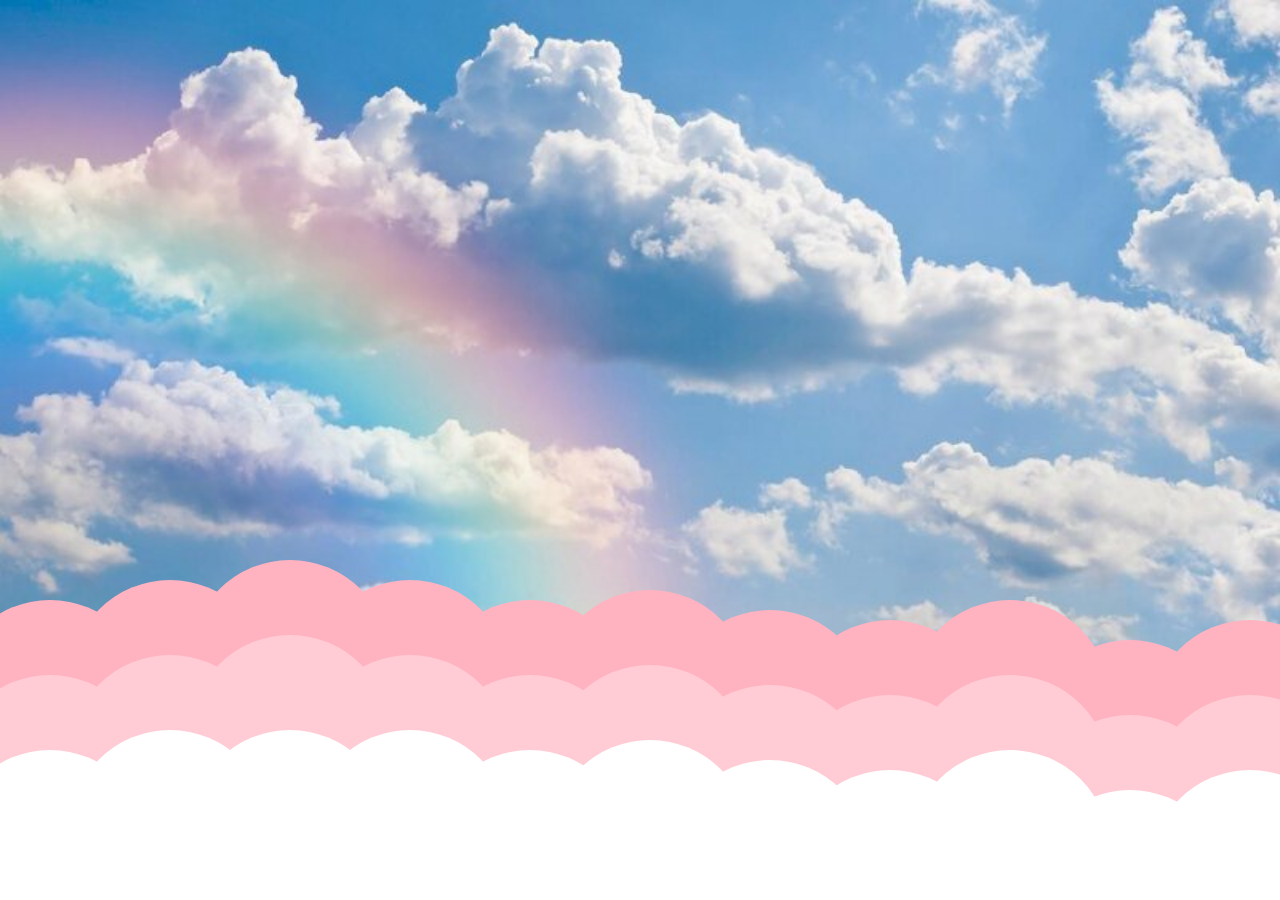
<file: index.html>
<!DOCTYPE html>
<html lang="en">

<head>
    <meta charset="UTF-8">
    <meta name="viewport" content="width=device-width, initial-scale=1.0">
    <!-- LINK TOOL -->
    <link rel="stylesheet" href="./main.css">
    <link rel="stylesheet" href="./assets/themify-icons/themify-icons.css">
    <link rel="shortcut icon" type="image/png" href="./img/unicorn.png">
    <!-- GOOGLE fONTS -->
    <link rel="preconnect" href="https://fonts.googleapis.com">
    <link rel="preconnect" href="https://fonts.gstatic.com" crossorigin>
    <link href="https://fonts.googleapis.com/css2?family=Protest+Riot&family=Rubik+Glitch+Pop&display=swap"
        rel="stylesheet">
    <link href="https://fonts.googleapis.com/css2?family=Protest+Revolution&display=swap" rel="stylesheet">
    <link href="https://fonts.googleapis.com/css2?family=Dancing+Script:wght@400..700&family=Pacifico&family=Protest+Revolution&display=swap" rel="stylesheet">
    <!--                        -->
    <title>Happy Birthday</title>
</head>

<body>
    <div class="container">
        <!-- BẢN QUYỀN CUNG CẤP -->
        <!-- <div class="mainCopyright">
            <a class="copyright js-main-copyright" title="Bản quyền, chỉnh sửa, phân thối thuộc DINH GIA PHU Developer - Liên hệ thay bản quyền" href="./assets/html/copyright-page.html">
                COPYRIGHT
            </a>
        </div> -->
        <!-- A -->


        <!-- HIỆU ỨNG ĐỘNG -->
        <img class="paperHeart paperHeart1" style="--time: 0s" src="./img/unicorn.png" alt="">
        <img class="paperHeart paperHeart2" style="--time: 1s" src="./img/unicorn.png" alt="">
        <img class="paperHeart paperHeart3" style="--time: 2.5s" src="./img/unicorn.png" alt="">
        <img class="paperHeart paperHeart4" style="--time: 4s" src="./img/unicorn.png" alt="">
        <img class="paperHeart paperHeart5" style="--time: 2s" src="./img/unicorn.png" alt="">
        <img class="paperHeart paperHeart6" style="--time: 3s" src="./img/unicorn.png" alt="">
        <!-- B -->


        <!-- NỘI DUNG CHỦ ĐỀ ĐỘNG -->
        <div class="boxTitle">
            <p class="firstTitle partTitle">Happy</p>
            <p class="secondTitle partTitle">Birthday</p>
        </div>
        <!-- C -->


        <!-- PHÍM CHUYỂN HƯỚNG -->
        <div class="boxCloud">
            <div class="cloud"></div>
            <div class="cloud1"></div>
            <div class="cloud2"></div>

            <div class="btnBox">
                <div class="cloudBtn"></div>
                <button class="openBtn">Nhấn đây nhen</button>
            </div>
        </div>
        <!-- D -->


        <!-- THIỆP -->
        <div class="cardValentine">
            <div class="left">
                <div class="leftFront">
                    <div class="boxShadow">
                        <div class="boxTitleCard"></div>
                    </div>

                    <p class="des">Mở ra nào!</p>
                </div>
                <div class="leftBack">
                    <img class="artHeart" src="./img/bbi.jpg" alt="">
                    <div class="textpic">
                        em pe' cua tui ne ^^
                    </div>
                </div>
            </div>

            <div class="right">
                <div class="rightContent">
                    <p class="letterContent"></p>
                    <!-- <p class="pageNext1"></p> -->
                </div>
                <div class="rightBackContent">
                    <p class="letterBackContent"></p>
                </div>
            </div>
        </div>
        <!-- E -->

    </div>

    <!--  -->
    <div class="modal js-modal">
        <div class="modal-container">
            <header class="modal-name">
                THÔNG BÁO
            </header>

            <div class="modal-body">
                Hiện tại bạn đang sử dụng bản xem trước của Web
            </div>

            <div class="modal-icons">
                <i class="ti-face-sad"></i>
                <i class="ti-face-sad"></i>
                <i class="ti-face-sad"></i>
            </div>

            <div class="modal-button">
                <button class="modal-button-main js-copyright">Đã hiểu</button>
            </div>
            
        </div>
    </div>
    
    <!-- <script>
        
        //Var
        const hideBtn = document.querySelector('.js-copyright')
        const modal = document.querySelector('.js-modal')
        const showBtn = document.querySelector('.js-main-copyright')

        //Function
        function showCopyright() {
            modal.classList.add('open')
        }

        function hideCopyright() {
            modal.classList.remove('open')
        }

        //Click
        showBtn.addEventListener('click',showCopyright)
        hideBtn.addEventListener('click',hideCopyright)

    </script> -->

    <script src="./main.js"></script>
</body>

</html>
</file>
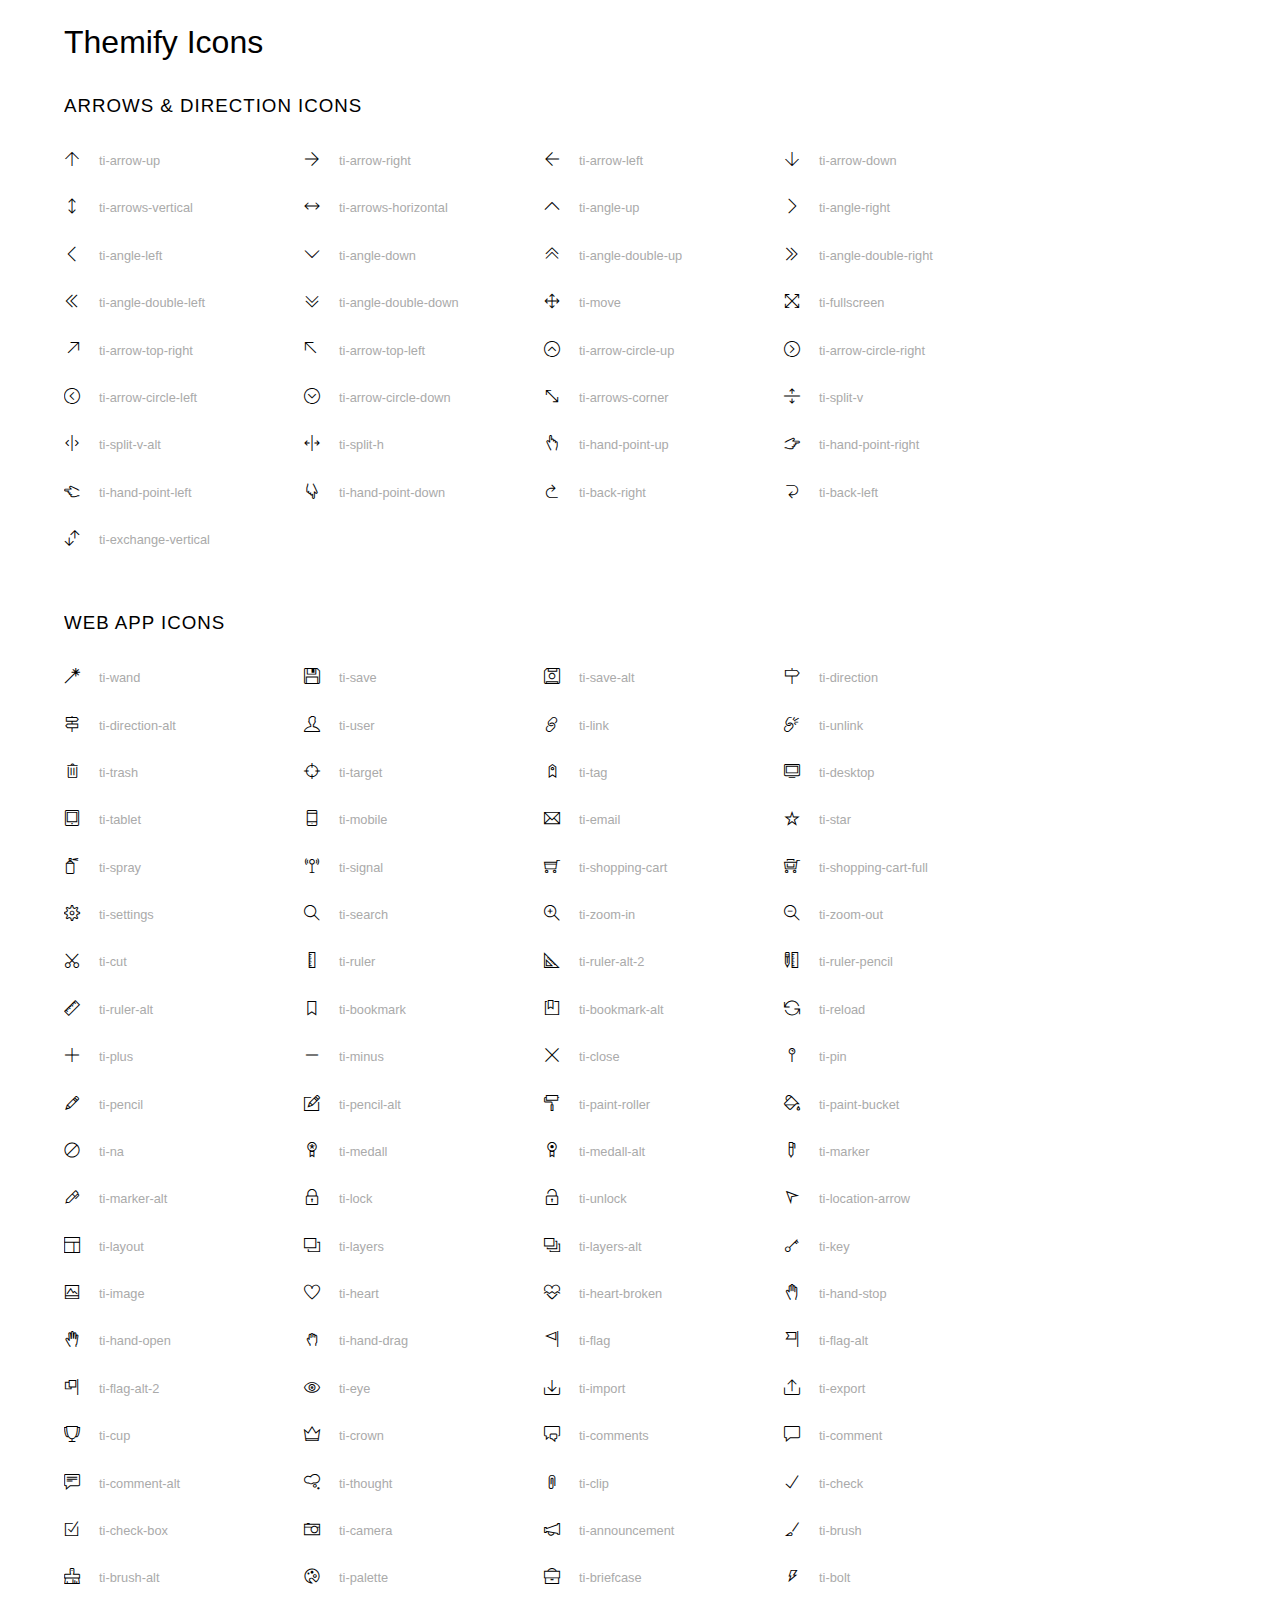
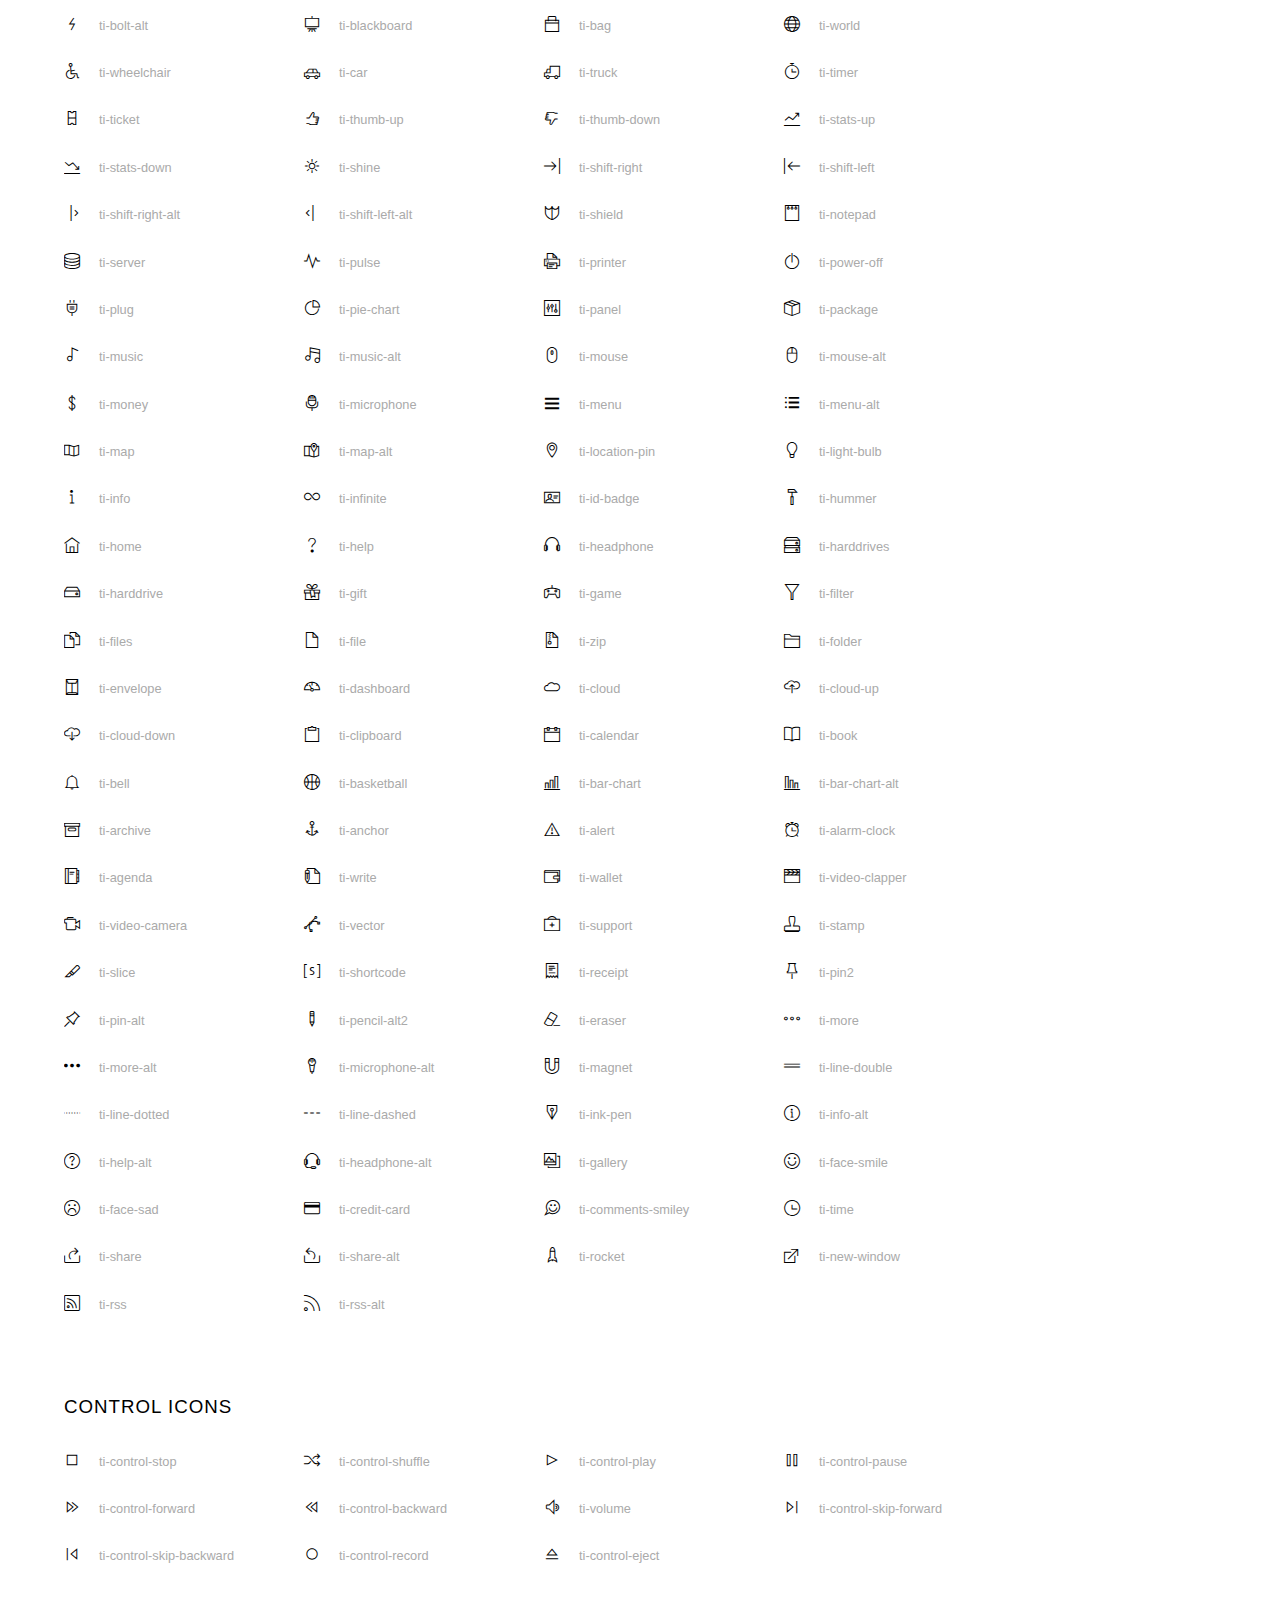
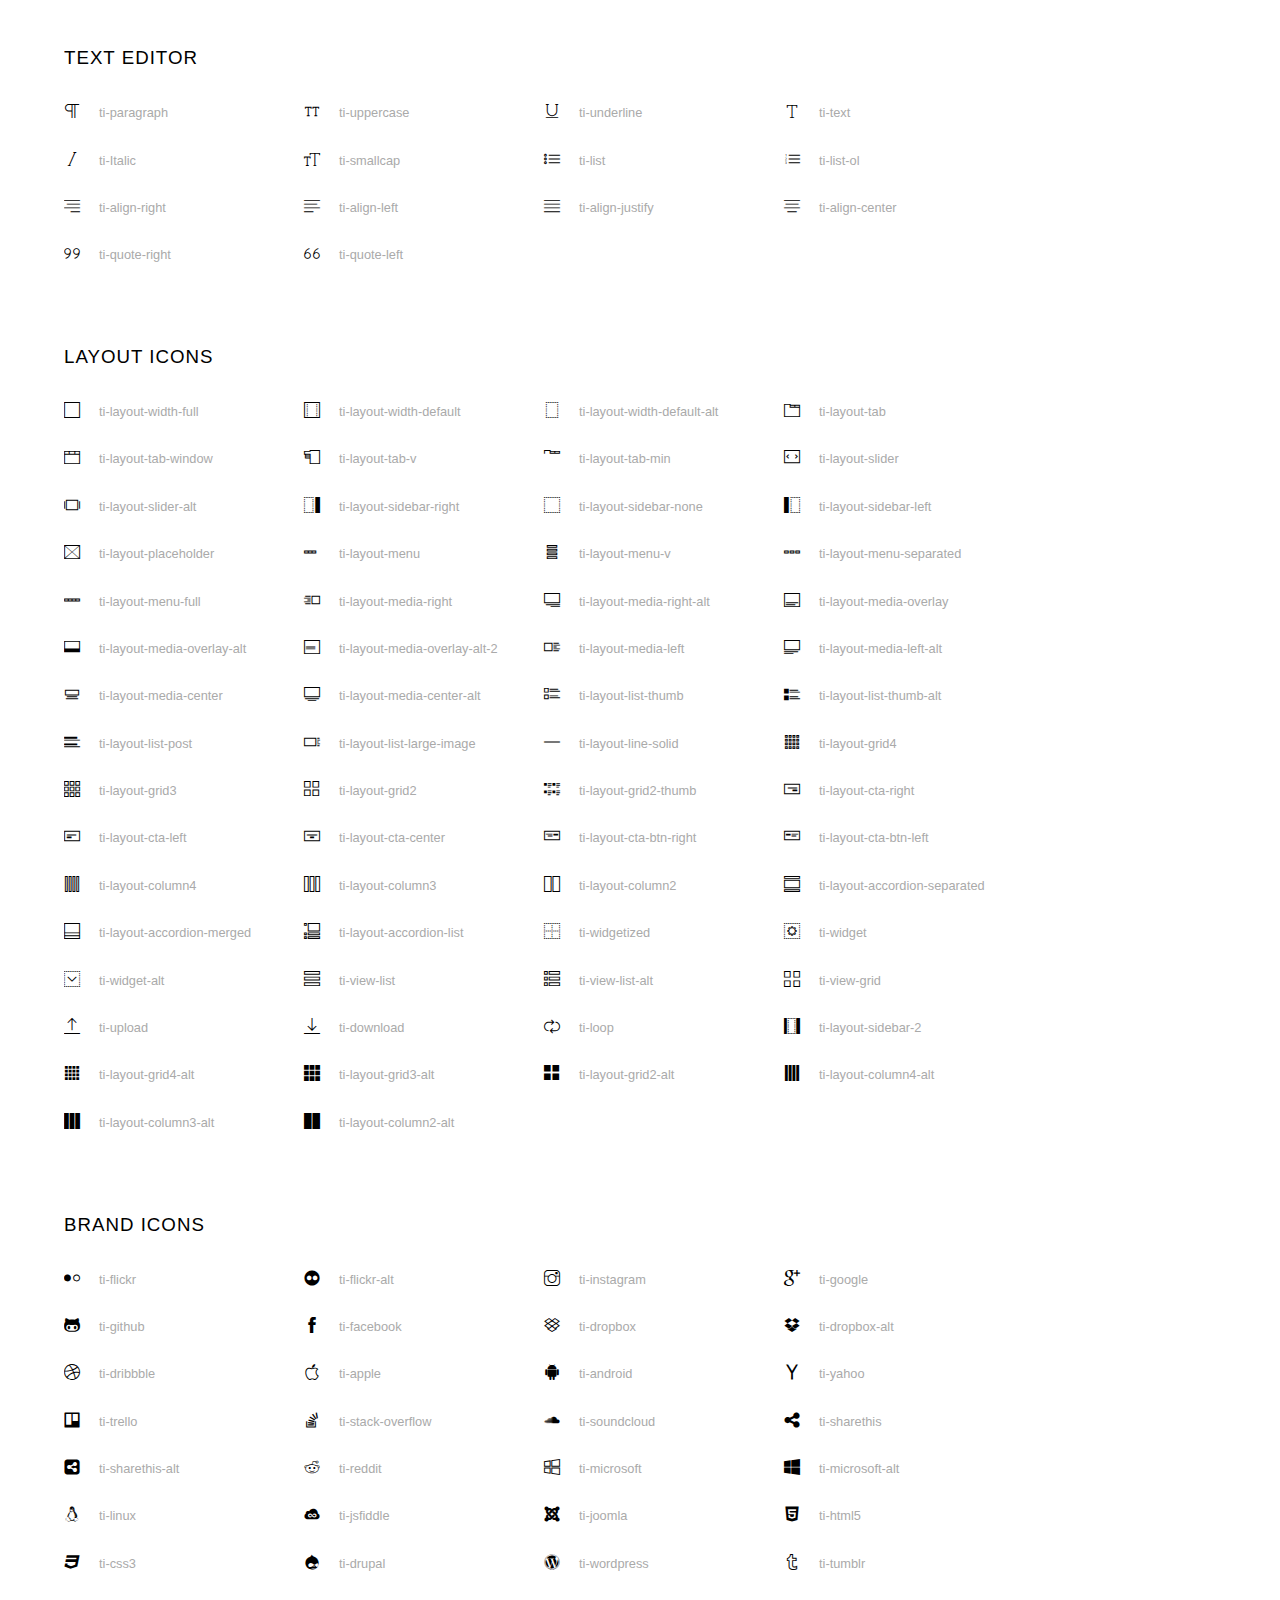
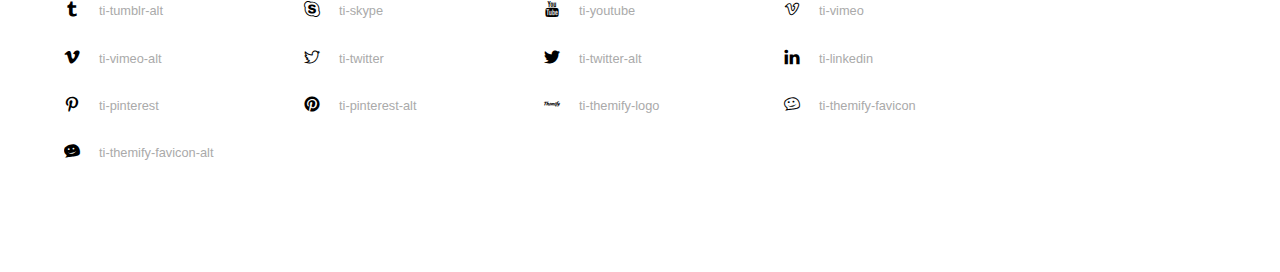
<file: assets/themify-icons/index.html>
<!doctype html>
<html>
<head>
	<meta charset="utf-8">
	<title>Themify Icon Font</title>
	<meta name="viewport" content="width=device-width">
	<link rel="stylesheet" href="demo-files/demo.css">
	<link rel="stylesheet" href="themify-icons.css">
	<!--[if lt IE 8]><!-->
	<link rel="stylesheet" href="ie7/ie7.css">
	<!--<![endif]-->
</head>
<body>
	<h1>Themify Icons</h1>

	<div class="icon-section">

		<div class="icon-section">
			<h3>Arrows &amp; Direction Icons </h3>

			<div class="icon-container">
				<span class="ti-arrow-up"></span><span class="icon-name"> ti-arrow-up</span>
			</div>
			<div class="icon-container">
				<span class="ti-arrow-right"></span><span class="icon-name"> ti-arrow-right</span>
			</div>
			<div class="icon-container">
				<span class="ti-arrow-left"></span><span class="icon-name"> ti-arrow-left</span>
			</div>
			<div class="icon-container">
				<span class="ti-arrow-down"></span><span class="icon-name"> ti-arrow-down</span>
			</div>
			<div class="icon-container">
				<span class="ti-arrows-vertical"></span><span class="icon-name"> ti-arrows-vertical</span>
			</div>
			<div class="icon-container">
				<span class="ti-arrows-horizontal"></span><span class="icon-name"> ti-arrows-horizontal</span>
			</div>
			<div class="icon-container">
				<span class="ti-angle-up"></span><span class="icon-name"> ti-angle-up</span>
			</div>
			<div class="icon-container">
				<span class="ti-angle-right"></span><span class="icon-name"> ti-angle-right</span>
			</div>
			<div class="icon-container">
				<span class="ti-angle-left"></span><span class="icon-name"> ti-angle-left</span>
			</div>
			<div class="icon-container">
				<span class="ti-angle-down"></span><span class="icon-name"> ti-angle-down</span>
			</div>	
			<div class="icon-container">
				<span class="ti-angle-double-up"></span><span class="icon-name"> ti-angle-double-up</span>
			</div>
			<div class="icon-container">
				<span class="ti-angle-double-right"></span><span class="icon-name"> ti-angle-double-right</span>
			</div>
			<div class="icon-container">
				<span class="ti-angle-double-left"></span><span class="icon-name"> ti-angle-double-left</span>
			</div>
			<div class="icon-container">
				<span class="ti-angle-double-down"></span><span class="icon-name"> ti-angle-double-down</span>
			</div>					
			<div class="icon-container">
				<span class="ti-move"></span><span class="icon-name"> ti-move</span>
			</div>
			<div class="icon-container">
				<span class="ti-fullscreen"></span><span class="icon-name"> ti-fullscreen</span>
			</div>
			<div class="icon-container">
				<span class="ti-arrow-top-right"></span><span class="icon-name"> ti-arrow-top-right</span>
			</div>
			<div class="icon-container">
				<span class="ti-arrow-top-left"></span><span class="icon-name"> ti-arrow-top-left</span>
			</div>
			<div class="icon-container">
				<span class="ti-arrow-circle-up"></span><span class="icon-name"> ti-arrow-circle-up</span>
			</div>
			<div class="icon-container">
				<span class="ti-arrow-circle-right"></span><span class="icon-name"> ti-arrow-circle-right</span>
			</div>
			<div class="icon-container">
				<span class="ti-arrow-circle-left"></span><span class="icon-name"> ti-arrow-circle-left</span>
			</div>
			<div class="icon-container">
				<span class="ti-arrow-circle-down"></span><span class="icon-name"> ti-arrow-circle-down</span>
			</div>
			<div class="icon-container">
				<span class="ti-arrows-corner"></span><span class="icon-name"> ti-arrows-corner</span>
			</div>
			<div class="icon-container">
				<span class="ti-split-v"></span><span class="icon-name"> ti-split-v</span>
			</div>

			<div class="icon-container">
				<span class="ti-split-v-alt"></span><span class="icon-name"> ti-split-v-alt</span>
			</div>
			<div class="icon-container">
				<span class="ti-split-h"></span><span class="icon-name"> ti-split-h</span>
			</div>
			<div class="icon-container">
				<span class="ti-hand-point-up"></span><span class="icon-name"> ti-hand-point-up</span>
			</div>
			<div class="icon-container">
				<span class="ti-hand-point-right"></span><span class="icon-name"> ti-hand-point-right</span>
			</div>
			<div class="icon-container">
				<span class="ti-hand-point-left"></span><span class="icon-name"> ti-hand-point-left</span>
			</div>
			<div class="icon-container">
				<span class="ti-hand-point-down"></span><span class="icon-name"> ti-hand-point-down</span>
			</div>
			<div class="icon-container">
				<span class="ti-back-right"></span><span class="icon-name"> ti-back-right</span>
			</div>
			<div class="icon-container">
				<span class="ti-back-left"></span><span class="icon-name"> ti-back-left</span>
			</div>
			<div class="icon-container">
				<span class="ti-exchange-vertical"></span><span class="icon-name"> ti-exchange-vertical</span>
			</div>

		</div> <!-- Arrows Icons -->



		<h3>Web App Icons</h3>
		
		<div class="icon-section">

			<div class="icon-container">
				<span class="ti-wand"></span><span class="icon-name"> ti-wand</span>
			</div>
			<div class="icon-container">
				<span class="ti-save"></span><span class="icon-name"> ti-save</span>
			</div>
			<div class="icon-container">
				<span class="ti-save-alt"></span><span class="icon-name"> ti-save-alt</span>
			</div>

			<div class="icon-container">
				<span class="ti-direction"></span><span class="icon-name"> ti-direction</span>
			</div>
			<div class="icon-container">
				<span class="ti-direction-alt"></span><span class="icon-name"> ti-direction-alt</span>
			</div>
			<div class="icon-container">
				<span class="ti-user"></span><span class="icon-name"> ti-user</span>
			</div>
			<div class="icon-container">
				<span class="ti-link"></span><span class="icon-name"> ti-link</span>
			</div>
			<div class="icon-container">
				<span class="ti-unlink"></span><span class="icon-name"> ti-unlink</span>
			</div>
			<div class="icon-container">
				<span class="ti-trash"></span><span class="icon-name"> ti-trash</span>
			</div>
			<div class="icon-container">
				<span class="ti-target"></span><span class="icon-name"> ti-target</span>
			</div>
			<div class="icon-container">
				<span class="ti-tag"></span><span class="icon-name"> ti-tag</span>
			</div>
			<div class="icon-container">
				<span class="ti-desktop"></span><span class="icon-name"> ti-desktop</span>
			</div>
			<div class="icon-container">
				<span class="ti-tablet"></span><span class="icon-name"> ti-tablet</span>
			</div>
			<div class="icon-container">
				<span class="ti-mobile"></span><span class="icon-name"> ti-mobile</span>
			</div>
			<div class="icon-container">
				<span class="ti-email"></span><span class="icon-name"> ti-email</span>
			</div>	
			<div class="icon-container">
				<span class="ti-star"></span><span class="icon-name"> ti-star</span>
			</div>
			<div class="icon-container">
				<span class="ti-spray"></span><span class="icon-name"> ti-spray</span>
			</div>
			<div class="icon-container">
				<span class="ti-signal"></span><span class="icon-name"> ti-signal</span>
			</div>
			<div class="icon-container">
				<span class="ti-shopping-cart"></span><span class="icon-name"> ti-shopping-cart</span>
			</div>
			<div class="icon-container">
				<span class="ti-shopping-cart-full"></span><span class="icon-name"> ti-shopping-cart-full</span>
			</div>
			<div class="icon-container">
				<span class="ti-settings"></span><span class="icon-name"> ti-settings</span>
			</div>
			<div class="icon-container">
				<span class="ti-search"></span><span class="icon-name"> ti-search</span>
			</div>
			<div class="icon-container">
				<span class="ti-zoom-in"></span><span class="icon-name"> ti-zoom-in</span>
			</div>
			<div class="icon-container">
				<span class="ti-zoom-out"></span><span class="icon-name"> ti-zoom-out</span>
			</div>
			<div class="icon-container">
				<span class="ti-cut"></span><span class="icon-name"> ti-cut</span>
			</div>
			<div class="icon-container">
				<span class="ti-ruler"></span><span class="icon-name"> ti-ruler</span>
			</div>
			<div class="icon-container">
				<span class="ti-ruler-alt-2"></span><span class="icon-name"> ti-ruler-alt-2</span>
			</div>			
			<div class="icon-container">
				<span class="ti-ruler-pencil"></span><span class="icon-name"> ti-ruler-pencil</span>
			</div>
			<div class="icon-container">
				<span class="ti-ruler-alt"></span><span class="icon-name"> ti-ruler-alt</span>
			</div>
			<div class="icon-container">
				<span class="ti-bookmark"></span><span class="icon-name"> ti-bookmark</span>
			</div>
			<div class="icon-container">
				<span class="ti-bookmark-alt"></span><span class="icon-name"> ti-bookmark-alt</span>
			</div>
			<div class="icon-container">
				<span class="ti-reload"></span><span class="icon-name"> ti-reload</span>
			</div>
			<div class="icon-container">
				<span class="ti-plus"></span><span class="icon-name"> ti-plus</span>
			</div>
			<div class="icon-container">
				<span class="ti-minus"></span><span class="icon-name"> ti-minus</span>
			</div>
			<div class="icon-container">
				<span class="ti-close"></span><span class="icon-name"> ti-close</span>
			</div>			
			<div class="icon-container">
				<span class="ti-pin"></span><span class="icon-name"> ti-pin</span>
			</div>
			<div class="icon-container">
				<span class="ti-pencil"></span><span class="icon-name"> ti-pencil</span>
			</div>
					
		  	<div class="icon-container">
				<span class="ti-pencil-alt"></span><span class="icon-name"> ti-pencil-alt</span>
			</div>
			<div class="icon-container">
				<span class="ti-paint-roller"></span><span class="icon-name"> ti-paint-roller</span>
			</div>
			<div class="icon-container">
				<span class="ti-paint-bucket"></span><span class="icon-name"> ti-paint-bucket</span>
			</div>
			<div class="icon-container">
				<span class="ti-na"></span><span class="icon-name"> ti-na</span>
			</div>
			<div class="icon-container">
				<span class="ti-medall"></span><span class="icon-name"> ti-medall</span>
			</div>
			<div class="icon-container">
				<span class="ti-medall-alt"></span><span class="icon-name"> ti-medall-alt</span>
			</div>
			<div class="icon-container">
				<span class="ti-marker"></span><span class="icon-name"> ti-marker</span>
			</div>
			<div class="icon-container">
				<span class="ti-marker-alt"></span><span class="icon-name"> ti-marker-alt</span>
			</div>

			<div class="icon-container">
				<span class="ti-lock"></span><span class="icon-name"> ti-lock</span>
			</div>
			<div class="icon-container">
				<span class="ti-unlock"></span><span class="icon-name"> ti-unlock</span>
			</div>
			<div class="icon-container">
				<span class="ti-location-arrow"></span><span class="icon-name"> ti-location-arrow</span>
			</div>
			<div class="icon-container">
				<span class="ti-layout"></span><span class="icon-name"> ti-layout</span>
			</div>
			<div class="icon-container">
				<span class="ti-layers"></span><span class="icon-name"> ti-layers</span>
			</div>
			<div class="icon-container">
				<span class="ti-layers-alt"></span><span class="icon-name"> ti-layers-alt</span>
			</div>
			<div class="icon-container">
				<span class="ti-key"></span><span class="icon-name"> ti-key</span>
			</div>
			<div class="icon-container">
				<span class="ti-image"></span><span class="icon-name"> ti-image</span>
			</div>
			<div class="icon-container">
				<span class="ti-heart"></span><span class="icon-name"> ti-heart</span>
			</div>
			<div class="icon-container">
				<span class="ti-heart-broken"></span><span class="icon-name"> ti-heart-broken</span>
			</div>
			<div class="icon-container">
				<span class="ti-hand-stop"></span><span class="icon-name"> ti-hand-stop</span>
			</div>
			<div class="icon-container">
				<span class="ti-hand-open"></span><span class="icon-name"> ti-hand-open</span>
			</div>
			<div class="icon-container">
				<span class="ti-hand-drag"></span><span class="icon-name"> ti-hand-drag</span>
			</div>
			<div class="icon-container">
				<span class="ti-flag"></span><span class="icon-name"> ti-flag</span>
			</div>
			<div class="icon-container">
				<span class="ti-flag-alt"></span><span class="icon-name"> ti-flag-alt</span>
			</div>
			<div class="icon-container">
				<span class="ti-flag-alt-2"></span><span class="icon-name"> ti-flag-alt-2</span>
			</div>
			<div class="icon-container">
				<span class="ti-eye"></span><span class="icon-name"> ti-eye</span>
			</div>
			<div class="icon-container">
				<span class="ti-import"></span><span class="icon-name"> ti-import</span>
			</div>			
			<div class="icon-container">
				<span class="ti-export"></span><span class="icon-name"> ti-export</span>
			</div>
			<div class="icon-container">
				<span class="ti-cup"></span><span class="icon-name"> ti-cup</span>
			</div>
			<div class="icon-container">
				<span class="ti-crown"></span><span class="icon-name"> ti-crown</span>
			</div>
			<div class="icon-container">
				<span class="ti-comments"></span><span class="icon-name"> ti-comments</span>
			</div>
			<div class="icon-container">
				<span class="ti-comment"></span><span class="icon-name"> ti-comment</span>
			</div>
			<div class="icon-container">
				<span class="ti-comment-alt"></span><span class="icon-name"> ti-comment-alt</span>
			</div>
			<div class="icon-container">
				<span class="ti-thought"></span><span class="icon-name"> ti-thought</span>
			</div>			
			<div class="icon-container">
				<span class="ti-clip"></span><span class="icon-name"> ti-clip</span>
			</div>

			<div class="icon-container">
				<span class="ti-check"></span><span class="icon-name"> ti-check</span>
			</div>
			<div class="icon-container">
				<span class="ti-check-box"></span><span class="icon-name"> ti-check-box</span>
			</div>
			<div class="icon-container">
				<span class="ti-camera"></span><span class="icon-name"> ti-camera</span>
			</div>
			<div class="icon-container">
				<span class="ti-announcement"></span><span class="icon-name"> ti-announcement</span>
			</div>
			<div class="icon-container">
				<span class="ti-brush"></span><span class="icon-name"> ti-brush</span>
			</div>
			<div class="icon-container">
				<span class="ti-brush-alt"></span><span class="icon-name"> ti-brush-alt</span>
			</div>
			<div class="icon-container">
				<span class="ti-palette"></span><span class="icon-name"> ti-palette</span>
			</div>			
			<div class="icon-container">
				<span class="ti-briefcase"></span><span class="icon-name"> ti-briefcase</span>
			</div>
			<div class="icon-container">
				<span class="ti-bolt"></span><span class="icon-name"> ti-bolt</span>
			</div>
			<div class="icon-container">
				<span class="ti-bolt-alt"></span><span class="icon-name"> ti-bolt-alt</span>
			</div>
			<div class="icon-container">
				<span class="ti-blackboard"></span><span class="icon-name"> ti-blackboard</span>
			</div>
			<div class="icon-container">
				<span class="ti-bag"></span><span class="icon-name"> ti-bag</span>
			</div>
			<div class="icon-container">
				<span class="ti-world"></span><span class="icon-name"> ti-world</span>
			</div>
			<div class="icon-container">
				<span class="ti-wheelchair"></span><span class="icon-name"> ti-wheelchair</span>
			</div>
			<div class="icon-container">
				<span class="ti-car"></span><span class="icon-name"> ti-car</span>
			</div>
			<div class="icon-container">
				<span class="ti-truck"></span><span class="icon-name"> ti-truck</span>
			</div>
			<div class="icon-container">
				<span class="ti-timer"></span><span class="icon-name"> ti-timer</span>
			</div>
			<div class="icon-container">
				<span class="ti-ticket"></span><span class="icon-name"> ti-ticket</span>
			</div>
			<div class="icon-container">
				<span class="ti-thumb-up"></span><span class="icon-name"> ti-thumb-up</span>
			</div>
			<div class="icon-container">
				<span class="ti-thumb-down"></span><span class="icon-name"> ti-thumb-down</span>
			</div>

			<div class="icon-container">
				<span class="ti-stats-up"></span><span class="icon-name"> ti-stats-up</span>
			</div>
			<div class="icon-container">
				<span class="ti-stats-down"></span><span class="icon-name"> ti-stats-down</span>
			</div>
			<div class="icon-container">
				<span class="ti-shine"></span><span class="icon-name"> ti-shine</span>
			</div>
			<div class="icon-container">
				<span class="ti-shift-right"></span><span class="icon-name"> ti-shift-right</span>
			</div>
			<div class="icon-container">
				<span class="ti-shift-left"></span><span class="icon-name"> ti-shift-left</span>
			</div>

			<div class="icon-container">
				<span class="ti-shift-right-alt"></span><span class="icon-name"> ti-shift-right-alt</span>
			</div>
			<div class="icon-container">
				<span class="ti-shift-left-alt"></span><span class="icon-name"> ti-shift-left-alt</span>
			</div>
			<div class="icon-container">
				<span class="ti-shield"></span><span class="icon-name"> ti-shield</span>
			</div>
			<div class="icon-container">
				<span class="ti-notepad"></span><span class="icon-name"> ti-notepad</span>
			</div>
			<div class="icon-container">
				<span class="ti-server"></span><span class="icon-name"> ti-server</span>
			</div>

			<div class="icon-container">
				<span class="ti-pulse"></span><span class="icon-name"> ti-pulse</span>
			</div>
			<div class="icon-container">
				<span class="ti-printer"></span><span class="icon-name"> ti-printer</span>
			</div>
			<div class="icon-container">
				<span class="ti-power-off"></span><span class="icon-name"> ti-power-off</span>
			</div>
			<div class="icon-container">
				<span class="ti-plug"></span><span class="icon-name"> ti-plug</span>
			</div>
			<div class="icon-container">
				<span class="ti-pie-chart"></span><span class="icon-name"> ti-pie-chart</span>
			</div>

			<div class="icon-container">
				<span class="ti-panel"></span><span class="icon-name"> ti-panel</span>
			</div>
			<div class="icon-container">
				<span class="ti-package"></span><span class="icon-name"> ti-package</span>
			</div>
			<div class="icon-container">
				<span class="ti-music"></span><span class="icon-name"> ti-music</span>
			</div>
			<div class="icon-container">
				<span class="ti-music-alt"></span><span class="icon-name"> ti-music-alt</span>
			</div>
			<div class="icon-container">
				<span class="ti-mouse"></span><span class="icon-name"> ti-mouse</span>
			</div>
			<div class="icon-container">
				<span class="ti-mouse-alt"></span><span class="icon-name"> ti-mouse-alt</span>
			</div>
			<div class="icon-container">
				<span class="ti-money"></span><span class="icon-name"> ti-money</span>
			</div>
			<div class="icon-container">
				<span class="ti-microphone"></span><span class="icon-name"> ti-microphone</span>
			</div>
			<div class="icon-container">
				<span class="ti-menu"></span><span class="icon-name"> ti-menu</span>
			</div>
			<div class="icon-container">
				<span class="ti-menu-alt"></span><span class="icon-name"> ti-menu-alt</span>
			</div>
			<div class="icon-container">
				<span class="ti-map"></span><span class="icon-name"> ti-map</span>
			</div>
			<div class="icon-container">
				<span class="ti-map-alt"></span><span class="icon-name"> ti-map-alt</span>
			</div>

			<div class="icon-container">
				<span class="ti-location-pin"></span><span class="icon-name"> ti-location-pin</span>
			</div>

			<div class="icon-container">
				<span class="ti-light-bulb"></span><span class="icon-name"> ti-light-bulb</span>
			</div>
			<div class="icon-container">
				<span class="ti-info"></span><span class="icon-name"> ti-info</span>
			</div>
			<div class="icon-container">
				<span class="ti-infinite"></span><span class="icon-name"> ti-infinite</span>
			</div>
			<div class="icon-container">
				<span class="ti-id-badge"></span><span class="icon-name"> ti-id-badge</span>
			</div>
			<div class="icon-container">
				<span class="ti-hummer"></span><span class="icon-name"> ti-hummer</span>
			</div>
			<div class="icon-container">
				<span class="ti-home"></span><span class="icon-name"> ti-home</span>
			</div>
			<div class="icon-container">
				<span class="ti-help"></span><span class="icon-name"> ti-help</span>
			</div>
			<div class="icon-container">
				<span class="ti-headphone"></span><span class="icon-name"> ti-headphone</span>
			</div>
			<div class="icon-container">
				<span class="ti-harddrives"></span><span class="icon-name"> ti-harddrives</span>
			</div>
			<div class="icon-container">
				<span class="ti-harddrive"></span><span class="icon-name"> ti-harddrive</span>
			</div>
			<div class="icon-container">
				<span class="ti-gift"></span><span class="icon-name"> ti-gift</span>
			</div>
			<div class="icon-container">
				<span class="ti-game"></span><span class="icon-name"> ti-game</span>
			</div>
			<div class="icon-container">
				<span class="ti-filter"></span><span class="icon-name"> ti-filter</span>
			</div>
			<div class="icon-container">
				<span class="ti-files"></span><span class="icon-name"> ti-files</span>
			</div>
			<div class="icon-container">
				<span class="ti-file"></span><span class="icon-name"> ti-file</span>
			</div>
			<div class="icon-container">
				<span class="ti-zip"></span><span class="icon-name"> ti-zip</span>
			</div>
			<div class="icon-container">
				<span class="ti-folder"></span><span class="icon-name"> ti-folder</span>
			</div>			
			<div class="icon-container">
				<span class="ti-envelope"></span><span class="icon-name"> ti-envelope</span>
			</div>


			<div class="icon-container">
				<span class="ti-dashboard"></span><span class="icon-name"> ti-dashboard</span>
			</div>
			<div class="icon-container">
				<span class="ti-cloud"></span><span class="icon-name"> ti-cloud</span>
			</div>
			<div class="icon-container">
				<span class="ti-cloud-up"></span><span class="icon-name"> ti-cloud-up</span>
			</div>
			<div class="icon-container">
				<span class="ti-cloud-down"></span><span class="icon-name"> ti-cloud-down</span>
			</div>
			<div class="icon-container">
				<span class="ti-clipboard"></span><span class="icon-name"> ti-clipboard</span>
			</div>
			<div class="icon-container">
				<span class="ti-calendar"></span><span class="icon-name"> ti-calendar</span>
			</div>
			<div class="icon-container">
				<span class="ti-book"></span><span class="icon-name"> ti-book</span>
			</div>
			<div class="icon-container">
				<span class="ti-bell"></span><span class="icon-name"> ti-bell</span>
			</div>
			<div class="icon-container">
				<span class="ti-basketball"></span><span class="icon-name"> ti-basketball</span>
			</div>
			<div class="icon-container">
				<span class="ti-bar-chart"></span><span class="icon-name"> ti-bar-chart</span>
			</div>
			<div class="icon-container">
				<span class="ti-bar-chart-alt"></span><span class="icon-name"> ti-bar-chart-alt</span>
			</div>


			<div class="icon-container">
				<span class="ti-archive"></span><span class="icon-name"> ti-archive</span>
			</div>
			<div class="icon-container">
				<span class="ti-anchor"></span><span class="icon-name"> ti-anchor</span>
			</div>

			<div class="icon-container">
				<span class="ti-alert"></span><span class="icon-name"> ti-alert</span>
			</div>
			<div class="icon-container">
				<span class="ti-alarm-clock"></span><span class="icon-name"> ti-alarm-clock</span>
			</div>
			<div class="icon-container">
				<span class="ti-agenda"></span><span class="icon-name"> ti-agenda</span>
			</div>
			<div class="icon-container">
				<span class="ti-write"></span><span class="icon-name"> ti-write</span>
			</div>

			<div class="icon-container">
				<span class="ti-wallet"></span><span class="icon-name"> ti-wallet</span>
			</div>
			<div class="icon-container">
				<span class="ti-video-clapper"></span><span class="icon-name"> ti-video-clapper</span>
			</div>
			<div class="icon-container">
				<span class="ti-video-camera"></span><span class="icon-name"> ti-video-camera</span>
			</div>
			<div class="icon-container">
				<span class="ti-vector"></span><span class="icon-name"> ti-vector</span>
			</div>

			<div class="icon-container">
				<span class="ti-support"></span><span class="icon-name"> ti-support</span>
			</div>
			<div class="icon-container">
				<span class="ti-stamp"></span><span class="icon-name"> ti-stamp</span>
			</div>
			<div class="icon-container">
				<span class="ti-slice"></span><span class="icon-name"> ti-slice</span>
			</div>
			<div class="icon-container">
				<span class="ti-shortcode"></span><span class="icon-name"> ti-shortcode</span>
			</div>
			<div class="icon-container">
				<span class="ti-receipt"></span><span class="icon-name"> ti-receipt</span>
			</div>
			<div class="icon-container">
				<span class="ti-pin2"></span><span class="icon-name"> ti-pin2</span>
			</div>
			<div class="icon-container">
				<span class="ti-pin-alt"></span><span class="icon-name"> ti-pin-alt</span>
			</div>
			<div class="icon-container">
				<span class="ti-pencil-alt2"></span><span class="icon-name"> ti-pencil-alt2</span>
			</div>
			<div class="icon-container">
				<span class="ti-eraser"></span><span class="icon-name"> ti-eraser</span>
			</div>			
			<div class="icon-container">
				<span class="ti-more"></span><span class="icon-name"> ti-more</span>
			</div>
			<div class="icon-container">
				<span class="ti-more-alt"></span><span class="icon-name"> ti-more-alt</span>
			</div>
			<div class="icon-container">
				<span class="ti-microphone-alt"></span><span class="icon-name"> ti-microphone-alt</span>
			</div>
			<div class="icon-container">
				<span class="ti-magnet"></span><span class="icon-name"> ti-magnet</span>
			</div>
			<div class="icon-container">
				<span class="ti-line-double"></span><span class="icon-name"> ti-line-double</span>
			</div>
			<div class="icon-container">
				<span class="ti-line-dotted"></span><span class="icon-name"> ti-line-dotted</span>
			</div>
			<div class="icon-container">
				<span class="ti-line-dashed"></span><span class="icon-name"> ti-line-dashed</span>
			</div>

			<div class="icon-container">
				<span class="ti-ink-pen"></span><span class="icon-name"> ti-ink-pen</span>
			</div>
			<div class="icon-container">
				<span class="ti-info-alt"></span><span class="icon-name"> ti-info-alt</span>
			</div>
			<div class="icon-container">
				<span class="ti-help-alt"></span><span class="icon-name"> ti-help-alt</span>
			</div>
			<div class="icon-container">
				<span class="ti-headphone-alt"></span><span class="icon-name"> ti-headphone-alt</span>
			</div>

			<div class="icon-container">
				<span class="ti-gallery"></span><span class="icon-name"> ti-gallery</span>
			</div>
			<div class="icon-container">
				<span class="ti-face-smile"></span><span class="icon-name"> ti-face-smile</span>
			</div>
			<div class="icon-container">
				<span class="ti-face-sad"></span><span class="icon-name"> ti-face-sad</span>
			</div>
			<div class="icon-container">
				<span class="ti-credit-card"></span><span class="icon-name"> ti-credit-card</span>
			</div>
			<div class="icon-container">
				<span class="ti-comments-smiley"></span><span class="icon-name"> ti-comments-smiley</span>
			</div>
			<div class="icon-container">
				<span class="ti-time"></span><span class="icon-name"> ti-time</span>
			</div>
			<div class="icon-container">
				<span class="ti-share"></span><span class="icon-name"> ti-share</span>
			</div>
			<div class="icon-container">
				<span class="ti-share-alt"></span><span class="icon-name"> ti-share-alt</span>
			</div>
			<div class="icon-container">
				<span class="ti-rocket"></span><span class="icon-name"> ti-rocket</span>
			</div>

			<div class="icon-container">
				<span class="ti-new-window"></span><span class="icon-name"> ti-new-window</span>
			</div>

			<div class="icon-container">
				<span class="ti-rss"></span><span class="icon-name"> ti-rss</span>
			</div>

			<div class="icon-container">
				<span class="ti-rss-alt"></span><span class="icon-name"> ti-rss-alt</span>
			</div>
			
		</div><!-- Web App Icons -->


		<div class="icon-section">
			<h3>Control Icons</h3>
			<div class="icon-container">
				<span class="ti-control-stop"></span><span class="icon-name"> ti-control-stop</span>
			</div>
			<div class="icon-container">
				<span class="ti-control-shuffle"></span><span class="icon-name"> ti-control-shuffle</span>
			</div>
			<div class="icon-container">
				<span class="ti-control-play"></span><span class="icon-name"> ti-control-play</span>
			</div>
			<div class="icon-container">
				<span class="ti-control-pause"></span><span class="icon-name"> ti-control-pause</span>
			</div>
			<div class="icon-container">
				<span class="ti-control-forward"></span><span class="icon-name"> ti-control-forward</span>
			</div>
			<div class="icon-container">
				<span class="ti-control-backward"></span><span class="icon-name"> ti-control-backward</span>
			</div>	
			<div class="icon-container">
				<span class="ti-volume"></span><span class="icon-name"> ti-volume</span>
			</div>
			<div class="icon-container">
				<span class="ti-control-skip-forward"></span><span class="icon-name"> ti-control-skip-forward</span>
			</div>
			<div class="icon-container">
				<span class="ti-control-skip-backward"></span><span class="icon-name"> ti-control-skip-backward</span>
			</div>
			<div class="icon-container">
				<span class="ti-control-record"></span><span class="icon-name"> ti-control-record</span>
			</div>
			<div class="icon-container">
				<span class="ti-control-eject"></span><span class="icon-name"> ti-control-eject</span>
			</div>			
		</div> <!-- Control Icons -->


		<div class="icon-section">
			<h3>Text Editor</h3>

			<div class="icon-container">
				<span class="ti-paragraph"></span><span class="icon-name"> ti-paragraph</span>
			</div>
			<div class="icon-container">
				<span class="ti-uppercase"></span><span class="icon-name"> ti-uppercase</span>
			</div>

			<div class="icon-container">
				<span class="ti-underline"></span><span class="icon-name"> ti-underline</span>
			</div>
			<div class="icon-container">
				<span class="ti-text"></span><span class="icon-name"> ti-text</span>
			</div>
			<div class="icon-container">
				<span class="ti-Italic"></span><span class="icon-name"> ti-Italic</span>
			</div>
			<div class="icon-container">
				<span class="ti-smallcap"></span><span class="icon-name"> ti-smallcap</span>
			</div>
			<div class="icon-container">
				<span class="ti-list"></span><span class="icon-name"> ti-list</span>
			</div>
			<div class="icon-container">
				<span class="ti-list-ol"></span><span class="icon-name"> ti-list-ol</span>
			</div>
			<div class="icon-container">
				<span class="ti-align-right"></span><span class="icon-name"> ti-align-right</span>
			</div>
			<div class="icon-container">
				<span class="ti-align-left"></span><span class="icon-name"> ti-align-left</span>
			</div>
			<div class="icon-container">
				<span class="ti-align-justify"></span><span class="icon-name"> ti-align-justify</span>
			</div>
			<div class="icon-container">
				<span class="ti-align-center"></span><span class="icon-name"> ti-align-center</span>
			</div>
			<div class="icon-container">
				<span class="ti-quote-right"></span><span class="icon-name"> ti-quote-right</span>
			</div>
			<div class="icon-container">
				<span class="ti-quote-left"></span><span class="icon-name"> ti-quote-left</span>
			</div>

		</div> <!-- Text Editor -->



		<div class="icon-section">
			<h3>Layout Icons</h3>
			<div class="icon-container">
				<span class="ti-layout-width-full"></span><span class="icon-name"> ti-layout-width-full</span>
			</div>
			<div class="icon-container">
				<span class="ti-layout-width-default"></span><span class="icon-name"> ti-layout-width-default</span>
			</div>
			<div class="icon-container">
				<span class="ti-layout-width-default-alt"></span><span class="icon-name"> ti-layout-width-default-alt</span>
			</div>
			<div class="icon-container">
				<span class="ti-layout-tab"></span><span class="icon-name"> ti-layout-tab</span>
			</div>
			<div class="icon-container">
				<span class="ti-layout-tab-window"></span><span class="icon-name"> ti-layout-tab-window</span>
			</div>
			<div class="icon-container">
				<span class="ti-layout-tab-v"></span><span class="icon-name"> ti-layout-tab-v</span>
			</div>
			<div class="icon-container">
				<span class="ti-layout-tab-min"></span><span class="icon-name"> ti-layout-tab-min</span>
			</div>
			<div class="icon-container">
				<span class="ti-layout-slider"></span><span class="icon-name"> ti-layout-slider</span>
			</div>
			<div class="icon-container">
				<span class="ti-layout-slider-alt"></span><span class="icon-name"> ti-layout-slider-alt</span>
			</div>
			<div class="icon-container">
				<span class="ti-layout-sidebar-right"></span><span class="icon-name"> ti-layout-sidebar-right</span>
			</div>
			<div class="icon-container">
				<span class="ti-layout-sidebar-none"></span><span class="icon-name"> ti-layout-sidebar-none</span>
			</div>
			<div class="icon-container">
				<span class="ti-layout-sidebar-left"></span><span class="icon-name"> ti-layout-sidebar-left</span>
			</div>
			<div class="icon-container">
				<span class="ti-layout-placeholder"></span><span class="icon-name"> ti-layout-placeholder</span>
			</div>
			<div class="icon-container">
				<span class="ti-layout-menu"></span><span class="icon-name"> ti-layout-menu</span>
			</div>
			<div class="icon-container">
				<span class="ti-layout-menu-v"></span><span class="icon-name"> ti-layout-menu-v</span>
			</div>
			<div class="icon-container">
				<span class="ti-layout-menu-separated"></span><span class="icon-name"> ti-layout-menu-separated</span>
			</div>
			<div class="icon-container">
				<span class="ti-layout-menu-full"></span><span class="icon-name"> ti-layout-menu-full</span>
			</div>
			<div class="icon-container">
				<span class="ti-layout-media-right"></span><span class="icon-name"> ti-layout-media-right</span>
			</div>
			<div class="icon-container">
				<span class="ti-layout-media-right-alt"></span><span class="icon-name"> ti-layout-media-right-alt</span>
			</div>
			<div class="icon-container">
				<span class="ti-layout-media-overlay"></span><span class="icon-name"> ti-layout-media-overlay</span>
			</div>
			<div class="icon-container">
				<span class="ti-layout-media-overlay-alt"></span><span class="icon-name"> ti-layout-media-overlay-alt</span>
			</div>
			<div class="icon-container">
				<span class="ti-layout-media-overlay-alt-2"></span><span class="icon-name"> ti-layout-media-overlay-alt-2</span>
			</div>
			<div class="icon-container">
				<span class="ti-layout-media-left"></span><span class="icon-name"> ti-layout-media-left</span>
			</div>
			<div class="icon-container">
				<span class="ti-layout-media-left-alt"></span><span class="icon-name"> ti-layout-media-left-alt</span>
			</div>
			<div class="icon-container">
				<span class="ti-layout-media-center"></span><span class="icon-name"> ti-layout-media-center</span>
			</div>
			<div class="icon-container">
				<span class="ti-layout-media-center-alt"></span><span class="icon-name"> ti-layout-media-center-alt</span>
			</div>
			<div class="icon-container">
				<span class="ti-layout-list-thumb"></span><span class="icon-name"> ti-layout-list-thumb</span>
			</div>
			<div class="icon-container">
				<span class="ti-layout-list-thumb-alt"></span><span class="icon-name"> ti-layout-list-thumb-alt</span>
			</div>
			<div class="icon-container">
				<span class="ti-layout-list-post"></span><span class="icon-name"> ti-layout-list-post</span>
			</div>
			<div class="icon-container">
				<span class="ti-layout-list-large-image"></span><span class="icon-name"> ti-layout-list-large-image</span>
			</div>
			<div class="icon-container">
				<span class="ti-layout-line-solid"></span><span class="icon-name"> ti-layout-line-solid</span>
			</div>
			<div class="icon-container">
				<span class="ti-layout-grid4"></span><span class="icon-name"> ti-layout-grid4</span>
			</div>
			<div class="icon-container">
				<span class="ti-layout-grid3"></span><span class="icon-name"> ti-layout-grid3</span>
			</div>
			<div class="icon-container">
				<span class="ti-layout-grid2"></span><span class="icon-name"> ti-layout-grid2</span>
			</div>
			<div class="icon-container">
				<span class="ti-layout-grid2-thumb"></span><span class="icon-name"> ti-layout-grid2-thumb</span>
			</div>
			<div class="icon-container">
				<span class="ti-layout-cta-right"></span><span class="icon-name"> ti-layout-cta-right</span>
			</div>
			<div class="icon-container">
				<span class="ti-layout-cta-left"></span><span class="icon-name"> ti-layout-cta-left</span>
			</div>
			<div class="icon-container">
				<span class="ti-layout-cta-center"></span><span class="icon-name"> ti-layout-cta-center</span>
			</div>
			<div class="icon-container">
				<span class="ti-layout-cta-btn-right"></span><span class="icon-name"> ti-layout-cta-btn-right</span>
			</div>
			<div class="icon-container">
				<span class="ti-layout-cta-btn-left"></span><span class="icon-name"> ti-layout-cta-btn-left</span>
			</div>
			<div class="icon-container">
				<span class="ti-layout-column4"></span><span class="icon-name"> ti-layout-column4</span>
			</div>
			<div class="icon-container">
				<span class="ti-layout-column3"></span><span class="icon-name"> ti-layout-column3</span>
			</div>
			<div class="icon-container">
				<span class="ti-layout-column2"></span><span class="icon-name"> ti-layout-column2</span>
			</div>
			<div class="icon-container">
				<span class="ti-layout-accordion-separated"></span><span class="icon-name"> ti-layout-accordion-separated</span>
			</div>
			<div class="icon-container">
				<span class="ti-layout-accordion-merged"></span><span class="icon-name"> ti-layout-accordion-merged</span>
			</div>
			<div class="icon-container">
				<span class="ti-layout-accordion-list"></span><span class="icon-name"> ti-layout-accordion-list</span>
			</div>
			<div class="icon-container">
				<span class="ti-widgetized"></span><span class="icon-name"> ti-widgetized</span>
			</div>
			<div class="icon-container">
				<span class="ti-widget"></span><span class="icon-name"> ti-widget</span>
			</div>
			<div class="icon-container">
				<span class="ti-widget-alt"></span><span class="icon-name"> ti-widget-alt</span>
			</div>
			<div class="icon-container">
				<span class="ti-view-list"></span><span class="icon-name"> ti-view-list</span>
			</div>
			<div class="icon-container">
				<span class="ti-view-list-alt"></span><span class="icon-name"> ti-view-list-alt</span>
			</div>
			<div class="icon-container">
				<span class="ti-view-grid"></span><span class="icon-name"> ti-view-grid</span>
			</div>
			<div class="icon-container">
				<span class="ti-upload"></span><span class="icon-name"> ti-upload</span>
			</div>
			<div class="icon-container">
				<span class="ti-download"></span><span class="icon-name"> ti-download</span>
			</div>	
			<div class="icon-container">
				<span class="ti-loop"></span><span class="icon-name"> ti-loop</span>
			</div>
			<div class="icon-container">
				<span class="ti-layout-sidebar-2"></span><span class="icon-name"> ti-layout-sidebar-2</span>
			</div>
			<div class="icon-container">
				<span class="ti-layout-grid4-alt"></span><span class="icon-name"> ti-layout-grid4-alt</span>
			</div>
			<div class="icon-container">
				<span class="ti-layout-grid3-alt"></span><span class="icon-name"> ti-layout-grid3-alt</span>
			</div>
			<div class="icon-container">
				<span class="ti-layout-grid2-alt"></span><span class="icon-name"> ti-layout-grid2-alt</span>
			</div>
			<div class="icon-container">
				<span class="ti-layout-column4-alt"></span><span class="icon-name"> ti-layout-column4-alt</span>
			</div>
			<div class="icon-container">
				<span class="ti-layout-column3-alt"></span><span class="icon-name"> ti-layout-column3-alt</span>
			</div>
			<div class="icon-container">
				<span class="ti-layout-column2-alt"></span><span class="icon-name"> ti-layout-column2-alt</span>
			</div>		


		</div> <!-- Layout Icons -->


		<div class="icon-section">
			<h3>Brand Icons</h3>

			<div class="icon-container">
				<span class="ti-flickr"></span><span class="icon-name"> ti-flickr</span>
			</div>
			<div class="icon-container">
				<span class="ti-flickr-alt"></span><span class="icon-name"> ti-flickr-alt</span>
			</div>			
			<div class="icon-container">
				<span class="ti-instagram"></span><span class="icon-name"> ti-instagram</span>
			</div>
			<div class="icon-container">
				<span class="ti-google"></span><span class="icon-name"> ti-google</span>
			</div>
			<div class="icon-container">
				<span class="ti-github"></span><span class="icon-name"> ti-github</span>
			</div>

			<div class="icon-container">
				<span class="ti-facebook"></span><span class="icon-name"> ti-facebook</span>
			</div>
			<div class="icon-container">
				<span class="ti-dropbox"></span><span class="icon-name"> ti-dropbox</span>
			</div>
			<div class="icon-container">
				<span class="ti-dropbox-alt"></span><span class="icon-name"> ti-dropbox-alt</span>
			</div>
			<div class="icon-container">
				<span class="ti-dribbble"></span><span class="icon-name"> ti-dribbble</span>
			</div>
			<div class="icon-container">
				<span class="ti-apple"></span><span class="icon-name"> ti-apple</span>
			</div>
			<div class="icon-container">
				<span class="ti-android"></span><span class="icon-name"> ti-android</span>
			</div>
			<div class="icon-container">
				<span class="ti-yahoo"></span><span class="icon-name"> ti-yahoo</span>
			</div>
			<div class="icon-container">
				<span class="ti-trello"></span><span class="icon-name"> ti-trello</span>
			</div>
			<div class="icon-container">
				<span class="ti-stack-overflow"></span><span class="icon-name"> ti-stack-overflow</span>
			</div>
			<div class="icon-container">
				<span class="ti-soundcloud"></span><span class="icon-name"> ti-soundcloud</span>
			</div>
			<div class="icon-container">
				<span class="ti-sharethis"></span><span class="icon-name"> ti-sharethis</span>
			</div>
			<div class="icon-container">
				<span class="ti-sharethis-alt"></span><span class="icon-name"> ti-sharethis-alt</span>
			</div>
			<div class="icon-container">
				<span class="ti-reddit"></span><span class="icon-name"> ti-reddit</span>
			</div>

			<div class="icon-container">
				<span class="ti-microsoft"></span><span class="icon-name"> ti-microsoft</span>
			</div>
			<div class="icon-container">
				<span class="ti-microsoft-alt"></span><span class="icon-name"> ti-microsoft-alt</span>
			</div>
			<div class="icon-container">
				<span class="ti-linux"></span><span class="icon-name"> ti-linux</span>
			</div>
			<div class="icon-container">
				<span class="ti-jsfiddle"></span><span class="icon-name"> ti-jsfiddle</span>
			</div>
			<div class="icon-container">
				<span class="ti-joomla"></span><span class="icon-name"> ti-joomla</span>
			</div>
			<div class="icon-container">
				<span class="ti-html5"></span><span class="icon-name"> ti-html5</span>
			</div>
			<div class="icon-container">
				<span class="ti-css3"></span><span class="icon-name"> ti-css3</span>
			</div>	
			<div class="icon-container">
				<span class="ti-drupal"></span><span class="icon-name"> ti-drupal</span>
			</div>
			<div class="icon-container">
				<span class="ti-wordpress"></span><span class="icon-name"> ti-wordpress</span>
			</div>		
			<div class="icon-container">
				<span class="ti-tumblr"></span><span class="icon-name"> ti-tumblr</span>
			</div>
			<div class="icon-container">
				<span class="ti-tumblr-alt"></span><span class="icon-name"> ti-tumblr-alt</span>
			</div>
			<div class="icon-container">
				<span class="ti-skype"></span><span class="icon-name"> ti-skype</span>
			</div>
			<div class="icon-container">
				<span class="ti-youtube"></span><span class="icon-name"> ti-youtube</span>
			</div>
			<div class="icon-container">
				<span class="ti-vimeo"></span><span class="icon-name"> ti-vimeo</span>
			</div>
			<div class="icon-container">
				<span class="ti-vimeo-alt"></span><span class="icon-name"> ti-vimeo-alt</span>
			</div>			
			<div class="icon-container">
				<span class="ti-twitter"></span><span class="icon-name"> ti-twitter</span>
			</div>
			<div class="icon-container">
				<span class="ti-twitter-alt"></span><span class="icon-name"> ti-twitter-alt</span>
			</div>
			<div class="icon-container">
				<span class="ti-linkedin"></span><span class="icon-name"> ti-linkedin</span>
			</div>
			<div class="icon-container">
				<span class="ti-pinterest"></span><span class="icon-name"> ti-pinterest</span>
			</div>

			<div class="icon-container">
				<span class="ti-pinterest-alt"></span><span class="icon-name"> ti-pinterest-alt</span>
			</div>
			<div class="icon-container">
				<span class="ti-themify-logo"></span><span class="icon-name"> ti-themify-logo</span>
			</div>
			<div class="icon-container">
				<span class="ti-themify-favicon"></span><span class="icon-name"> ti-themify-favicon</span>
			</div>
			<div class="icon-container">
				<span class="ti-themify-favicon-alt"></span><span class="icon-name"> ti-themify-favicon-alt</span>
			</div>

		</div> <!-- brand Icons -->

	</div>

</body>
</html>
</file>
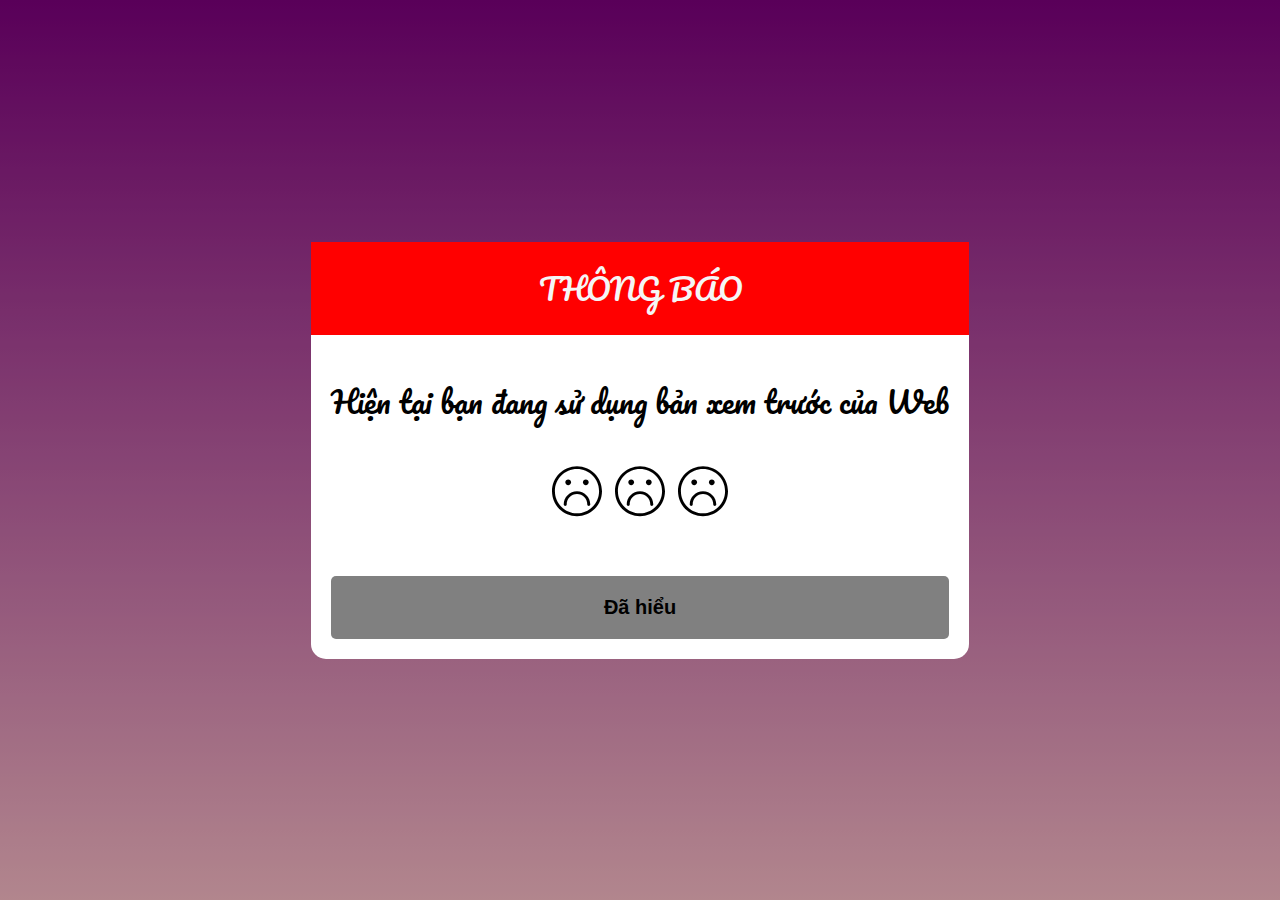
<file: assets/html/copyright-page.html>
<!DOCTYPE html>
<html lang="en">
<head>
	<meta charset="UTF-8">
	<meta name="viewport" content="width=device-width, initial-scale=1.0">
	<link rel="stylesheet" href="./copyright-page.css">
	<link rel="stylesheet" href="./themify-icons/themify-icons.css">
	<!-- GOOGLE fONTS -->
    <link rel="preconnect" href="https://fonts.googleapis.com">
    <link rel="preconnect" href="https://fonts.gstatic.com" crossorigin>
    <link href="https://fonts.googleapis.com/css2?family=Protest+Riot&family=Rubik+Glitch+Pop&display=swap"
        rel="stylesheet">
    <link href="https://fonts.googleapis.com/css2?family=Protest+Revolution&display=swap" rel="stylesheet">
    <link href="https://fonts.googleapis.com/css2?family=Dancing+Script:wght@400..700&family=Pacifico&family=Protest+Revolution&display=swap" rel="stylesheet">
	<title>THÔNG BÁO</title>
</head>
<body>
	<div class="modal js-modal">
        <div class="modal-container">
            <header class="modal-name">
                THÔNG BÁO
            </header>

            <div class="modal-body">
                Hiện tại bạn đang sử dụng bản xem trước của Web<br>
            </div>

            <div class="modal-icons">
                <i class="ti-face-sad"></i>
                <i class="ti-face-sad"></i>
                <i class="ti-face-sad"></i>
            </div>

            <div class="modal-button">
                <button class="modal-button-main js-copyright">
                	<a class="return" href="./index.html" style="text-decoration: none;">Đã hiểu</a>
                </button>

            </div>
            
        </div>
    </div>

</body>
</html>
</file>
<file: main.css>
* {
    margin: 0;
    padding: 0;
    box-sizing: border-box;
    user-select: none;
}

html, body {
    height: 100%;
    width: 100%;
}

.container {
    position: relative;
    height: 100%;
    width: 100%;
    background-image: url(./img/rainbow-bgr1.jpg);
    background-repeat: no-repeat;
    background-size: 100%;
    overflow: hidden;
}

.mainCopyright {
    height: 30px;
    width: 110px;
    border-radius:10px;
    border: 2px solid gray;
    text-align: center;
    margin: 20px 0 0 20px;
    padding-top: 5px;
    font-size: 15px;
    font-weight: 700;
    color: black;
}

.mainCopyright>a.copyright {
    text-decoration: none;
}

.mainCopyright:hover {
    background-color: aquamarine;
    color: black;
}

.copyright {
    color:  black;
}

.paperHeart {
    position: absolute;
    height: 100px;
    top: 80%;
    opacity: 0;
    filter: drop-shadow(0 0 20px white);
    animation: hiddenHeart 3.1s linear forwards,flyHeart 4s ease-in-out calc(var(--time) + 3.1s) infinite;
}

.paperHeart1 {
    left: 50px;
}

.paperHeart2 {
    left: 250px;
}

.paperHeart3 {
    left: 500px;
}

.paperHeart4 {
    left: 800px;
}

.paperHeart5 {
    left: 1100px;
}

.paperHeart6 {
    left: 1400px;
}

.boxCloud {
    position: absolute;
    bottom: 0;
    left: 0;
    height: 300px;
    width: 100%;
    background-color: transparent;
}

.container .cloud {
    position: absolute;
    top: 120%;
    left: -50px;
}

.container .cloud1 {
    position: absolute;
    top: 120%;
    left: -50px;
}

.container .cloud2 {
    position: absolute;
    top: 120%;
    left: -50px;
}

.container.active.close 
    .btnBox {
        animation: disappearBtn 1s ease-in-out forwards;
    }
.container.active.close
    .boxTitle {
        animation: disappearBoxTitle 1s ease-in-out forwards;
    }


@keyframes disappearBtn {
    from {
        top: 50%;
    }

    to {
        top: 150%;
    }
}

@keyframes disappearBoxTitle {
    from {
        top: 10%;
    }

    to {
        top: -50%;
    }
}

.container.active .cloud {
    position: absolute;
    top: 0;
    left: -50px;
    height: 200px;
    width: 200px;
    background-color: #ffb3c1;
    border-radius: 50%;
    box-shadow: 120px -20px #ffb3c1, 240px -40px #ffb3c1, 360px -20px #ffb3c1,
    480px 0px #ffb3c1, 600px -10px #ffb3c1, 720px 10px #ffb3c1, 840px 20px #ffb3c1, 
    960px 0px #ffb3c1, 1080px 40px #ffb3c1, 1200px 20px #ffb3c1, 1320px 0px #ffb3c1,
    1440px -20px #ffb3c1;
    transition: .8s;
    transition-delay: 2.2s;
    animation: animateCloud 3s ease-in-out 1s infinite;
}

@keyframes animateCloud {
    0% {
        top: 0;
    }

    25% {
        top:  10px;
    }

    50% {
        top: -10px;
    }

    75% {
        top: 10px;
    }

    100% {
        top: 0;
    }

}

@keyframes animateCloud1 {
    0% {
        top: 75;
    }

    25% {
        top:  85;
    }

    50% {
        top: 65;
    }

    75% {
        top: 85;
    }

    100% {
        top: 75;
    }

}

@keyframes animateCloud2 {
    0% {
        top: 150;
    }

    25% {
        top:  160px;
    }

    50% {
        top: 140px;
    }

    75% {
        top: 160px;
    }

    100% {
        top: 150;
    }

}

.container.active .cloud1 {
    position: absolute;
    top: 75px;
    left: -50px;
    content: "";
    height: 200px;
    width: 200px;
    background-color: #ffccd5;
    border-radius: 50%;
    box-shadow: 120px -20px #ffccd5, 240px -40px #ffccd5, 360px -20px #ffccd5,
    480px 0px #ffccd5, 600px -10px #ffccd5, 720px 10px #ffccd5, 840px 20px #ffccd5, 
    960px 0px #ffccd5, 1080px 40px #ffccd5, 1200px 20px #ffccd5, 1320px 0px #ffccd5,
    1440px -20px #ffccd5, 1560px 0px #ffccd5;
    transition: .8s;
    transition-delay: 1.3s;
    animation: animateClou1 3s ease-in-out 1.5s infinite;
}

.container.active .cloud2 {
    position: absolute;
    top: 150px;
    left: -50px;
    content: "";
    height: 200px;
    width: 200px;
    background-color: white;
    border-radius: 50%;
    box-shadow: 120px -20px white, 240px -20px white, 360px -20px white,
    480px 0px white, 600px -10px white, 720px 10px white, 840px 20px white, 
    960px 0px white, 1080px 40px white, 1200px 20px white, 1320px 0px white,
    1440px -20px white, 1560px 0px white;
    transition: .8s;
    transition-delay: .5s;
    animation: animateCloud2 3s ease-in-out 2s infinite;
}

.boxTitle {
    position: absolute;
    top: 120%;
    left: 50%;
    transform: translateX(-50%);
    font-family: "Rubik Glitch Pop", system-ui;
    font-weight: 400;
    font-style: normal;
    font-size: 120px;
    color: #AC496D;
    height: fit-content;
    width: fit-content;
    display: flex;
    justify-content: center;
    align-items: center;
    flex-wrap: wrap;
    text-shadow: 0 0 20px white;
    animation: appearTitle 2s linear 3.1s forwards, floatingWords 4s ease-in-out infinite;
    
}

.container .btnBox {
    position: absolute;
    top: 150%;
    left: 50%;
    transform: translate(-50%, -50%);
    height: 160px;
    width: 400px;
    opacity: 1;
}

.container.active .btnBox {
    opacity: 1;
    transition: 1s;
    transition-delay: 5s;
    animation: appearBtnBox 2s ease-in-out 5s forwards,animateOpenBtn 2s ease-in-out 5s infinite;
}

@keyframes appearBtnBox {
    from {
        top: 150%;
    }

    to {
        top: 50%;
    }
}

.cloudBtn {
    position: relative;
    height: 100px;
    width: 100px;
    background-color: #fc6885;
    border-radius: 50%;
    box-shadow: 60px 0 #fc6885, 120px 0 #fc6885, 180px 0 #fc6885, 240px 0 #fc6885,
    300px 0 #fc6885, 300px 60px #fc6885, 240px 60px #fc6885, 180px 60px #fc6885,
    120px 60px #fc6885, 60px 60px #fc6885, 0 60px #fc6885;
}

.cloudBtn::before {
    position: absolute;
    content: "";
    top: 50%;
    left: 50%;
    transform: translate(-50%, -50%);
    height: 80px;
    width: 80px;
    background-color: white;
    border-radius: 50%;
    box-shadow: 60px 0 white, 120px 0 white, 180px 0 white, 240px 0 white,
    300px 0 white, 300px 60px white, 240px 60px white, 180px 60px white,
    120px 60px white, 60px 60px white, 0 60px white;
}

.openBtn {
    position: absolute;
    top: 50%;
    left: 50%;
    transform: translate(-50%, -50%);
    width: 100%;
    height: 100%;
    font-family: "Pacifico", system-ui;
    font-weight: 400;
    font-style: normal;
    font-size: 40px;
    color: #fc6885;
    background-color: transparent;
    border: none;
    text-shadow: 0 0 10px pink;
}

.openBtn:hover {
    cursor: grab;
}

/* OPEN */
.container.active.open 
    .boxTitle {
        animation: none;
        top: -40%;
    }

.container.active.open 
    .btnBox {
        animation: none;
        top: 140%;
    }
    


.cardValentine {
    position: absolute;
    top: 200%;
    left: 50%;
    opacity: 0;
    transform: translate(-50%, -50%);
    height: 600px;
    width: 800px;
    background-color: transparent;
    transition: .5;
}

.cardValentine.active {
    position: absolute;
    top: 50%;
    left: 50%;
    opacity: 1;
    transform: translate(-50%, -50%);
    height: 600px;
    width: 800px;
    background-color: transparent;
    transition: .5;
    animation: animateCard 2s ease-in-out forwards;
}

@keyframes animateCard {
    from {
        top: 200%;
    }

    to {
        top: 50%;
    }
}

.cardValentine .left {
    z-index: 2;
    position: absolute;
    top: 0;
    left: 50%;
    height: 100%;
    width: 50%;
    border-radius: 10px;
    transition: .5s;
    padding: 20px;
}

.cardValentine .left .leftFront {
    position: absolute;
    top: 0;
    left: 0;
    height: 100%;
    width: 100%;
    background-color: #f35553;
    border-radius: inherit;
    transition: .5s;
    display: flex;
    justify-content: center;
    align-items: center;
    box-shadow: 0 0 10px lightgray;
    border-left: 10px solid #c9413f;
}

.boxShadow {
    filter: drop-shadow(0 0 10px white);
    height: fit-content;
    width: fit-content;
}

.boxTitleCard {
    position: relative;
    height: 300px;
    width: 300px;
    display: flex;
    justify-content: center;
    background-color: white;
    clip-path: polygon(9% 1%, 38% 0%, 50% 20%, 62% 0%, 91% 1%, 100% 33%, 50% 101%, 0% 33%);
}

.boxTitleCard::before {
    position: absolute;
    content: "";
    top: 50%;
    left: 50%;
    transform: translate(-50%, -50%);
    height: 265px;
    width: 270px;
    background-color: #f35570;
    clip-path: polygon(10% 0, 35% 0, 50% 23%, 65% 0, 90% 0, 100% 30%, 50% 100%, 0 30%);
}

.boxTitleCard::after {
    position: absolute;
    content: "";
    top: 50%;
    left: 50%;
    transform: translate(-50%, -50%);
    height: 225px;
    width: 225px;
    background-color: white;
    clip-path: polygon(10% 0, 35% 0, 50% 23%, 65% 0, 90% 0, 100% 30%, 50% 100%, 0 30%);
}


.titleCard {
    font-family: "Protest Revolution", sans-serif;
    font-weight: 400;
    font-style: normal;
    font-size: 60px;
    color: #f35553;
    margin-top: 80px;
}

.cardValentine .left .leftBack {
    position: absolute;
    top: 0;
    left: 0;
    transform: rotateY(180deg);
    backface-visibility: hidden;
    background-color: #f35553;
    height: 100%;
    width: 100%;
    border-radius: inherit;
    border-right: 10px solid #c9413f;
    display: flex;
    justify-content: center;
    align-items: center;
    transition: .5s;
}

.artHeart {
    width: 90%;
    height: auto;
    filter: drop-shadow(0 0 5px white);
}

.textpic {
    display: inline-block;
    width: 100%;
    height: 100%;
    position: absolute;
    top: 92%;
    text-align: center;
    font-size: 20px;
    font-weight: 700;
    font-family: "Pacifico", cursive;
    font-style: normal;
}

.des {
    position: absolute;
    bottom: 40px;
    left: 50%;
    transform: translateX(-50%);
    font-family: "Protest Revolution", sans-serif;
    font-weight: 400;
    font-size: 30px;
    font-style: normal;
    width: 100%;
    text-align: center;
}

.cardValentine .right {
    z-index: 1;
    position: absolute;
    top: 0;
    left: 50%;
    height: 100%;
    width: 50%;
    background-color: #f35553;
    border-radius: 10px;
    display: flex;
    justify-content: center;
    align-items: center;
    border-left: 10px solid #c9413f;
    transition: .5s;
}

.rightContent {
    font-size: 20px;
    height: 95%;
    width: 90%;
    background-color: wheat;
    border-radius: 5px;
    padding: 20px 15px;
    overflow: auto;
}

.rightContent::-webkit-scrollbar {
    background-color: white;
    width: 6px;
}

.rightContent::-webkit-scrollbar-thumb {
    background-color: #d34745;
}

.letterContent {
    font-family: "Pacifico", cursive;
    font-weight: 400;
    font-style: normal;
}

.pageNext1 {
    font-family: "Pacifico", cursive;
    font-weight: 400;
    font-style: normal;
}

.cardValentine.active.open {
    top: 50%;
    left: 50%;
    transform: translate(-50%, -50%);
    transition: .5s;
}
.cardValentine.active.open
    .left {
        transform-style: preserve-3d;
        transform: rotateY(-180deg);
        transform-origin: left;
        background-color: red;
        transition: .5s;
}

.cardValentine.active.open
    .leftFront {
        backface-visibility: hidden;
    }

@keyframes appearTitle {
    to {
        top: 10%;
    }
}

@keyframes floatingWords {
    0% {
        transform: translateX(-50%);
    }

    25% {
        transform: translateX(-50%) translateY(-50px);
    }

    50% {
        transform: translateX(-50%) translateY(50px);
    }

    75% {
        transform: translateX(-50%) translateY(0);
    }
}

@keyframes flyHeart {
    to {
        top: -20%;
    }
}

@keyframes hiddenHeart {
    0% {
        opacity: 0;
    }

    95% {
        opacity: 0;
    }

    100% {
        opacity: 1;
    }
}

@keyframes animateOpenBtn {
    25% {
        top: 50%;
    }

    50% {
        top: calc(50% + 2px);
    }

    75% {
        top: calc(50% - 2px);
    }

    100% {
        top: 50%;
    }
}

.modal {
    position: fixed;
    top: 0;
    right: 0;
    left: 0;
    bottom: 0;
    background: rgba(0, 0, 0, 0.4);
    display: none;
    align-items: center;
    justify-content: center;
    font-size: 30px;
    color: black;
}

.modal-container {
    background-color: #ffff;
    border: 2px solid none;
    border-radius: 15px;
    /*padding: 20px 20px 20px 20px;*/
    font-family: "Pacifico";
}

.modal-name {
    text-align: center;
    padding: 20px 20px 20px 20px;
    background-color: gray;
}

.modal-body {
    margin-top: 20px;
    padding: 20px 20px 20px 20px;
}

.modal-icons {
    align-items: center;
    justify-content: center;
    text-align: center;
    font-size: 50px;
    font-weight: 700;
}

.modal-button {
    padding: 20px 20px 20px 20px;
    display: inline-block;
    width: 100%;
}

.modal-button-main {
    background-color: gray;
    color: black;
    font-size: 20px;
    font-weight: 700;
    padding: 20px 40px 20px 40px;
    margin-top: 20px;
    width: 100%;
    border: none;
    border-radius: 5px;
    text-align: center;
    cursor: pointer;
    display: inline-block;
    transition: all 0.3s ease 0s;
}

.modal-button-main:hover {
    color: white !important;
    border-radius: 50px;
    background-color: green !important;
    transition: all 0.3s ease 0s;
}

@media (max-width: 800px) and (max-height: 1600px) {
    .container {
        position: relative;
        height: 100%;
        width: 100%;
        background-image: url(./img/rainbow-bgr1.jpg);
        background-repeat: no-repeat;
        background-size: 390%;
        overflow: hidden;
    }
    .cardValentine.active {
        position: absolute;
        top: 50%;
        left: 50%;
        opacity: 1;
        transform: translate(-50%, -50%);
        height: 490px;
        width: 680px;
        background-color: transparent;
        transition: 5;
        animation: animateCard 2s ease-in-out forwards;
    }
}

@media (max-width: 400px) and (max-height: 800px) {
    .container {
        position: relative;
        height: 100%;
        width: 100%;
        background-image: url(./img/rainbow-bgr1.jpg);
        background-repeat: no-repeat;
        background-size: 330%;
        overflow: hidden;
    }
    .boxTitle {
        position: absolute;
        top: 120%;
        left: 50%;
        transform: translateX(-50%);
        font-family: "Rubik Glitch Pop", system-ui;
        font-weight: 400;
        font-style: normal;
        font-size: 60px;
        color: #AC496D;
        height: fit-content;
        width: fit-content;
        display: flex;
        justify-content: center;
        align-items: center;
        flex-wrap: wrap;
        text-shadow: 0 0 20px white;
        animation: appearTitle 2s linear 3.1s forwards, floatingWords 4s ease-in-out infinite;
    }
    .container.active .cloud2 {
        position: absolute;
        top: 150px;
        left: -50px;
        content: "";
        height: 150px;
        width: 200px;
        background-color: white;
        border-radius: 50%;
        box-shadow: 120px -20px white, 240px -20px white, 360px -20px white, 480px 0px white, 600px -10px white, 720px 10px white, 840px 20px white, 960px 0px white, 1080px 40px white, 1200px 20px white, 1320px 0px white, 1440px -20px white, 1560px 0px white;
        transition: .8s;
        transition-delay: .5s;
        animation: animateCloud2 3s ease-in-out 2s infinite;
    }
    .container.active .cloud1 {
        position: absolute;
        top: 75px;
        left: -50px;
        content: "";
        height: 150px;
        width: 200px;
        background-color: #ffccd5;
        border-radius: 50%;
        box-shadow: 120px -20px #ffccd5, 240px -40px #ffccd5, 360px -20px #ffccd5, 480px 0px #ffccd5, 600px -10px #ffccd5, 720px 10px #ffccd5, 840px 20px #ffccd5, 960px 0px #ffccd5, 1080px 40px #ffccd5, 1200px 20px #ffccd5, 1320px 0px #ffccd5, 1440px -20px #ffccd5, 1560px 0px #ffccd5;
        transition: .8s;
        transition-delay: 1.3s;
        animation: animateClou1 3s ease-in-out 1.5s infinite;
    }
    .container.active .cloud {
        position: absolute;
        top: 0;
        left: -50px;
        height: 150px;
        width: 200px;
        background-color: #ffb3c1;
        border-radius: 50%;
        box-shadow: 120px -20px #ffb3c1, 240px -40px #ffb3c1, 360px -20px #ffb3c1, 480px 0px #ffb3c1, 600px -10px #ffb3c1, 720px 10px #ffb3c1, 840px 20px #ffb3c1, 960px 0px #ffb3c1, 1080px 40px #ffb3c1, 1200px 20px #ffb3c1, 1320px 0px #ffb3c1, 1440px -20px #ffb3c1;
        transition: .8s;
        transition-delay: 2.2s;
        animation: animateCloud 3s ease-in-out 1s infinite;
    }
    .boxCloud {
        position: absolute;
        bottom: 0;
        left: 0;
        height: 230px;
        width: 100%;
        background-color: transparent;
    }
    .cardValentine.active {
        position: absolute;
        top: 50%;
        left: 35%;
        opacity: 1;
        transform: translate(-50%, -50%);
        height: 400px;
        width: 430px;
        background-color: transparent;
        transition: 5;
        animation: animateCard 2s ease-in-out forwards;
    }
    .boxTitleCard {
        position: relative;
        height: 100px;
        width: 100px;
        display: flex;
        justify-content: center;
        background-color: white;
        clip-path: polygon(9% 1%, 38% 0%, 50% 20%, 62% 0%, 91% 1%, 100% 33%, 50% 101%, 0% 33%);
    }
}

@media (min-width: 1400px) and (min-height: 2500px) {
    .container {
        position: relative;
        height: 100%;
        width: 100%;
        background-image: url(./img/rainbow-bgr1.jpg);
        background-repeat: no-repeat;
        background-size: 390%;
        overflow: hidden;
    }
    .cardValentine.active {
        position: absolute;
        top: 50%;
        left: 55%;
        opacity: 1;
        transform: translate(-50%, -50%);
        height: 800px;
        width: 1000px;
        background-color: transparent;
        transition: 5;
        animation: animateCard 2s ease-in-out forwards;
    }
    .boxTitle {
        position: absolute;
        top: 120%;
        left: 50%;
        transform: translateX(-50%);
        font-family: "Rubik Glitch Pop", system-ui;
        font-weight: 400;
        font-style: normal;
        font-size: 280px;
        color: #AC496D;
        height: fit-content;
        width: fit-content;
        display: flex;
        justify-content: center;
        align-items: center;
        flex-wrap: wrap;
        text-shadow: 0 0 20px white;
        animation: appearTitle 2s linear 3.1s forwards, floatingWords 4s ease-in-out infinite;
    }
    .boxCloud {
        position: absolute;
        bottom: 0;
        left: 0;
        height: 555px;
        width: 100%;
        background-color: transparent;
    }
    .container.active .cloud {
        position: absolute;
        top: 0;
        left: -50px;
        height: 400px;
        width: 200px;
        background-color: #ffb3c1;
        border-radius: 50%;
        box-shadow: 120px -20px #ffb3c1, 240px -40px #ffb3c1, 360px -20px #ffb3c1, 480px 0px #ffb3c1, 600px -10px #ffb3c1, 720px 10px #ffb3c1, 840px 20px #ffb3c1, 960px 0px #ffb3c1, 1080px 40px #ffb3c1, 1200px 20px #ffb3c1, 1320px 0px #ffb3c1, 1440px -20px #ffb3c1;
        transition: .8s;
        transition-delay: 2.2s;
        animation: animateCloud 3s ease-in-out 1s infinite;
    }
    .container.active .cloud1 {
        position: absolute;
        top: 75px;
        left: -50px;
        content: "";
        height: 400px;
        width: 200px;
        background-color: #ffccd5;
        border-radius: 50%;
        box-shadow: 120px -20px #ffccd5, 240px -40px #ffccd5, 360px -20px #ffccd5, 480px 0px #ffccd5, 600px -10px #ffccd5, 720px 10px #ffccd5, 840px 20px #ffccd5, 960px 0px #ffccd5, 1080px 40px #ffccd5, 1200px 20px #ffccd5, 1320px 0px #ffccd5, 1440px -20px #ffccd5, 1560px 0px #ffccd5;
        transition: .8s;
        transition-delay: 1.3s;
        animation: animateClou1 3s ease-in-out 1.5s infinite;
    }
    .container.active .cloud2 {
        position: absolute;
        top: 150px;
        left: -50px;
        content: "";
        height: 480px;
        width: 200px;
        background-color: white;
        border-radius: 50%;
        box-shadow: 120px -20px white, 240px -20px white, 360px -20px white, 480px 0px white, 600px -10px white, 720px 10px white, 840px 20px white, 960px 0px white, 1080px 40px white, 1200px 20px white, 1320px 0px white, 1440px -20px white, 1560px 0px white;
        transition: .8s;
        transition-delay: .5s;
        animation: animateCloud2 3s ease-in-out 2s infinite;
    }
    .cloudBtn::before {
        position: absolute;
        content: "";
        top: 50%;
        left: 50%;
        transform: translate(-50%, -50%);
        height: 80px;
        width: 85px;
        background-color: white;
        border-radius: 50%;
        box-shadow: 60px 0 white, 120px 0 white, 180px 0 white, 240px 0 white, 300px 0 white, 300px 60px white, 240px 60px white, 180px 60px white, 120px 60px white, 60px 60px white, 0 60px white;
    }
}
</file>
<file: assets/themify-icons/themify-icons.css>
@font-face {
	font-family: 'themify';
	src:url('fonts/themify.eot?-fvbane');
	src:url('fonts/themify.eot?#iefix-fvbane') format('embedded-opentype'),
		url('fonts/themify.woff?-fvbane') format('woff'),
		url('fonts/themify.ttf?-fvbane') format('truetype'),
		url('fonts/themify.svg?-fvbane#themify') format('svg');
	font-weight: normal;
	font-style: normal;
}

[class^="ti-"], [class*=" ti-"] {
	font-family: 'themify';
	speak: none;
	font-style: normal;
	font-weight: normal;
	font-variant: normal;
	text-transform: none;
	line-height: 1;

	/* Better Font Rendering =========== */
	-webkit-font-smoothing: antialiased;
	-moz-osx-font-smoothing: grayscale;
}

.ti-wand:before {
	content: "\e600";
}
.ti-volume:before {
	content: "\e601";
}
.ti-user:before {
	content: "\e602";
}
.ti-unlock:before {
	content: "\e603";
}
.ti-unlink:before {
	content: "\e604";
}
.ti-trash:before {
	content: "\e605";
}
.ti-thought:before {
	content: "\e606";
}
.ti-target:before {
	content: "\e607";
}
.ti-tag:before {
	content: "\e608";
}
.ti-tablet:before {
	content: "\e609";
}
.ti-star:before {
	content: "\e60a";
}
.ti-spray:before {
	content: "\e60b";
}
.ti-signal:before {
	content: "\e60c";
}
.ti-shopping-cart:before {
	content: "\e60d";
}
.ti-shopping-cart-full:before {
	content: "\e60e";
}
.ti-settings:before {
	content: "\e60f";
}
.ti-search:before {
	content: "\e610";
}
.ti-zoom-in:before {
	content: "\e611";
}
.ti-zoom-out:before {
	content: "\e612";
}
.ti-cut:before {
	content: "\e613";
}
.ti-ruler:before {
	content: "\e614";
}
.ti-ruler-pencil:before {
	content: "\e615";
}
.ti-ruler-alt:before {
	content: "\e616";
}
.ti-bookmark:before {
	content: "\e617";
}
.ti-bookmark-alt:before {
	content: "\e618";
}
.ti-reload:before {
	content: "\e619";
}
.ti-plus:before {
	content: "\e61a";
}
.ti-pin:before {
	content: "\e61b";
}
.ti-pencil:before {
	content: "\e61c";
}
.ti-pencil-alt:before {
	content: "\e61d";
}
.ti-paint-roller:before {
	content: "\e61e";
}
.ti-paint-bucket:before {
	content: "\e61f";
}
.ti-na:before {
	content: "\e620";
}
.ti-mobile:before {
	content: "\e621";
}
.ti-minus:before {
	content: "\e622";
}
.ti-medall:before {
	content: "\e623";
}
.ti-medall-alt:before {
	content: "\e624";
}
.ti-marker:before {
	content: "\e625";
}
.ti-marker-alt:before {
	content: "\e626";
}
.ti-arrow-up:before {
	content: "\e627";
}
.ti-arrow-right:before {
	content: "\e628";
}
.ti-arrow-left:before {
	content: "\e629";
}
.ti-arrow-down:before {
	content: "\e62a";
}
.ti-lock:before {
	content: "\e62b";
}
.ti-location-arrow:before {
	content: "\e62c";
}
.ti-link:before {
	content: "\e62d";
}
.ti-layout:before {
	content: "\e62e";
}
.ti-layers:before {
	content: "\e62f";
}
.ti-layers-alt:before {
	content: "\e630";
}
.ti-key:before {
	content: "\e631";
}
.ti-import:before {
	content: "\e632";
}
.ti-image:before {
	content: "\e633";
}
.ti-heart:before {
	content: "\e634";
}
.ti-heart-broken:before {
	content: "\e635";
}
.ti-hand-stop:before {
	content: "\e636";
}
.ti-hand-open:before {
	content: "\e637";
}
.ti-hand-drag:before {
	content: "\e638";
}
.ti-folder:before {
	content: "\e639";
}
.ti-flag:before {
	content: "\e63a";
}
.ti-flag-alt:before {
	content: "\e63b";
}
.ti-flag-alt-2:before {
	content: "\e63c";
}
.ti-eye:before {
	content: "\e63d";
}
.ti-export:before {
	content: "\e63e";
}
.ti-exchange-vertical:before {
	content: "\e63f";
}
.ti-desktop:before {
	content: "\e640";
}
.ti-cup:before {
	content: "\e641";
}
.ti-crown:before {
	content: "\e642";
}
.ti-comments:before {
	content: "\e643";
}
.ti-comment:before {
	content: "\e644";
}
.ti-comment-alt:before {
	content: "\e645";
}
.ti-close:before {
	content: "\e646";
}
.ti-clip:before {
	content: "\e647";
}
.ti-angle-up:before {
	content: "\e648";
}
.ti-angle-right:before {
	content: "\e649";
}
.ti-angle-left:before {
	content: "\e64a";
}
.ti-angle-down:before {
	content: "\e64b";
}
.ti-check:before {
	content: "\e64c";
}
.ti-check-box:before {
	content: "\e64d";
}
.ti-camera:before {
	content: "\e64e";
}
.ti-announcement:before {
	content: "\e64f";
}
.ti-brush:before {
	content: "\e650";
}
.ti-briefcase:before {
	content: "\e651";
}
.ti-bolt:before {
	content: "\e652";
}
.ti-bolt-alt:before {
	content: "\e653";
}
.ti-blackboard:before {
	content: "\e654";
}
.ti-bag:before {
	content: "\e655";
}
.ti-move:before {
	content: "\e656";
}
.ti-arrows-vertical:before {
	content: "\e657";
}
.ti-arrows-horizontal:before {
	content: "\e658";
}
.ti-fullscreen:before {
	content: "\e659";
}
.ti-arrow-top-right:before {
	content: "\e65a";
}
.ti-arrow-top-left:before {
	content: "\e65b";
}
.ti-arrow-circle-up:before {
	content: "\e65c";
}
.ti-arrow-circle-right:before {
	content: "\e65d";
}
.ti-arrow-circle-left:before {
	content: "\e65e";
}
.ti-arrow-circle-down:before {
	content: "\e65f";
}
.ti-angle-double-up:before {
	content: "\e660";
}
.ti-angle-double-right:before {
	content: "\e661";
}
.ti-angle-double-left:before {
	content: "\e662";
}
.ti-angle-double-down:before {
	content: "\e663";
}
.ti-zip:before {
	content: "\e664";
}
.ti-world:before {
	content: "\e665";
}
.ti-wheelchair:before {
	content: "\e666";
}
.ti-view-list:before {
	content: "\e667";
}
.ti-view-list-alt:before {
	content: "\e668";
}
.ti-view-grid:before {
	content: "\e669";
}
.ti-uppercase:before {
	content: "\e66a";
}
.ti-upload:before {
	content: "\e66b";
}
.ti-underline:before {
	content: "\e66c";
}
.ti-truck:before {
	content: "\e66d";
}
.ti-timer:before {
	content: "\e66e";
}
.ti-ticket:before {
	content: "\e66f";
}
.ti-thumb-up:before {
	content: "\e670";
}
.ti-thumb-down:before {
	content: "\e671";
}
.ti-text:before {
	content: "\e672";
}
.ti-stats-up:before {
	content: "\e673";
}
.ti-stats-down:before {
	content: "\e674";
}
.ti-split-v:before {
	content: "\e675";
}
.ti-split-h:before {
	content: "\e676";
}
.ti-smallcap:before {
	content: "\e677";
}
.ti-shine:before {
	content: "\e678";
}
.ti-shift-right:before {
	content: "\e679";
}
.ti-shift-left:before {
	content: "\e67a";
}
.ti-shield:before {
	content: "\e67b";
}
.ti-notepad:before {
	content: "\e67c";
}
.ti-server:before {
	content: "\e67d";
}
.ti-quote-right:before {
	content: "\e67e";
}
.ti-quote-left:before {
	content: "\e67f";
}
.ti-pulse:before {
	content: "\e680";
}
.ti-printer:before {
	content: "\e681";
}
.ti-power-off:before {
	content: "\e682";
}
.ti-plug:before {
	content: "\e683";
}
.ti-pie-chart:before {
	content: "\e684";
}
.ti-paragraph:before {
	content: "\e685";
}
.ti-panel:before {
	content: "\e686";
}
.ti-package:before {
	content: "\e687";
}
.ti-music:before {
	content: "\e688";
}
.ti-music-alt:before {
	content: "\e689";
}
.ti-mouse:before {
	content: "\e68a";
}
.ti-mouse-alt:before {
	content: "\e68b";
}
.ti-money:before {
	content: "\e68c";
}
.ti-microphone:before {
	content: "\e68d";
}
.ti-menu:before {
	content: "\e68e";
}
.ti-menu-alt:before {
	content: "\e68f";
}
.ti-map:before {
	content: "\e690";
}
.ti-map-alt:before {
	content: "\e691";
}
.ti-loop:before {
	content: "\e692";
}
.ti-location-pin:before {
	content: "\e693";
}
.ti-list:before {
	content: "\e694";
}
.ti-light-bulb:before {
	content: "\e695";
}
.ti-Italic:before {
	content: "\e696";
}
.ti-info:before {
	content: "\e697";
}
.ti-infinite:before {
	content: "\e698";
}
.ti-id-badge:before {
	content: "\e699";
}
.ti-hummer:before {
	content: "\e69a";
}
.ti-home:before {
	content: "\e69b";
}
.ti-help:before {
	content: "\e69c";
}
.ti-headphone:before {
	content: "\e69d";
}
.ti-harddrives:before {
	content: "\e69e";
}
.ti-harddrive:before {
	content: "\e69f";
}
.ti-gift:before {
	content: "\e6a0";
}
.ti-game:before {
	content: "\e6a1";
}
.ti-filter:before {
	content: "\e6a2";
}
.ti-files:before {
	content: "\e6a3";
}
.ti-file:before {
	content: "\e6a4";
}
.ti-eraser:before {
	content: "\e6a5";
}
.ti-envelope:before {
	content: "\e6a6";
}
.ti-download:before {
	content: "\e6a7";
}
.ti-direction:before {
	content: "\e6a8";
}
.ti-direction-alt:before {
	content: "\e6a9";
}
.ti-dashboard:before {
	content: "\e6aa";
}
.ti-control-stop:before {
	content: "\e6ab";
}
.ti-control-shuffle:before {
	content: "\e6ac";
}
.ti-control-play:before {
	content: "\e6ad";
}
.ti-control-pause:before {
	content: "\e6ae";
}
.ti-control-forward:before {
	content: "\e6af";
}
.ti-control-backward:before {
	content: "\e6b0";
}
.ti-cloud:before {
	content: "\e6b1";
}
.ti-cloud-up:before {
	content: "\e6b2";
}
.ti-cloud-down:before {
	content: "\e6b3";
}
.ti-clipboard:before {
	content: "\e6b4";
}
.ti-car:before {
	content: "\e6b5";
}
.ti-calendar:before {
	content: "\e6b6";
}
.ti-book:before {
	content: "\e6b7";
}
.ti-bell:before {
	content: "\e6b8";
}
.ti-basketball:before {
	content: "\e6b9";
}
.ti-bar-chart:before {
	content: "\e6ba";
}
.ti-bar-chart-alt:before {
	content: "\e6bb";
}
.ti-back-right:before {
	content: "\e6bc";
}
.ti-back-left:before {
	content: "\e6bd";
}
.ti-arrows-corner:before {
	content: "\e6be";
}
.ti-archive:before {
	content: "\e6bf";
}
.ti-anchor:before {
	content: "\e6c0";
}
.ti-align-right:before {
	content: "\e6c1";
}
.ti-align-left:before {
	content: "\e6c2";
}
.ti-align-justify:before {
	content: "\e6c3";
}
.ti-align-center:before {
	content: "\e6c4";
}
.ti-alert:before {
	content: "\e6c5";
}
.ti-alarm-clock:before {
	content: "\e6c6";
}
.ti-agenda:before {
	content: "\e6c7";
}
.ti-write:before {
	content: "\e6c8";
}
.ti-window:before {
	content: "\e6c9";
}
.ti-widgetized:before {
	content: "\e6ca";
}
.ti-widget:before {
	content: "\e6cb";
}
.ti-widget-alt:before {
	content: "\e6cc";
}
.ti-wallet:before {
	content: "\e6cd";
}
.ti-video-clapper:before {
	content: "\e6ce";
}
.ti-video-camera:before {
	content: "\e6cf";
}
.ti-vector:before {
	content: "\e6d0";
}
.ti-themify-logo:before {
	content: "\e6d1";
}
.ti-themify-favicon:before {
	content: "\e6d2";
}
.ti-themify-favicon-alt:before {
	content: "\e6d3";
}
.ti-support:before {
	content: "\e6d4";
}
.ti-stamp:before {
	content: "\e6d5";
}
.ti-split-v-alt:before {
	content: "\e6d6";
}
.ti-slice:before {
	content: "\e6d7";
}
.ti-shortcode:before {
	content: "\e6d8";
}
.ti-shift-right-alt:before {
	content: "\e6d9";
}
.ti-shift-left-alt:before {
	content: "\e6da";
}
.ti-ruler-alt-2:before {
	content: "\e6db";
}
.ti-receipt:before {
	content: "\e6dc";
}
.ti-pin2:before {
	content: "\e6dd";
}
.ti-pin-alt:before {
	content: "\e6de";
}
.ti-pencil-alt2:before {
	content: "\e6df";
}
.ti-palette:before {
	content: "\e6e0";
}
.ti-more:before {
	content: "\e6e1";
}
.ti-more-alt:before {
	content: "\e6e2";
}
.ti-microphone-alt:before {
	content: "\e6e3";
}
.ti-magnet:before {
	content: "\e6e4";
}
.ti-line-double:before {
	content: "\e6e5";
}
.ti-line-dotted:before {
	content: "\e6e6";
}
.ti-line-dashed:before {
	content: "\e6e7";
}
.ti-layout-width-full:before {
	content: "\e6e8";
}
.ti-layout-width-default:before {
	content: "\e6e9";
}
.ti-layout-width-default-alt:before {
	content: "\e6ea";
}
.ti-layout-tab:before {
	content: "\e6eb";
}
.ti-layout-tab-window:before {
	content: "\e6ec";
}
.ti-layout-tab-v:before {
	content: "\e6ed";
}
.ti-layout-tab-min:before {
	content: "\e6ee";
}
.ti-layout-slider:before {
	content: "\e6ef";
}
.ti-layout-slider-alt:before {
	content: "\e6f0";
}
.ti-layout-sidebar-right:before {
	content: "\e6f1";
}
.ti-layout-sidebar-none:before {
	content: "\e6f2";
}
.ti-layout-sidebar-left:before {
	content: "\e6f3";
}
.ti-layout-placeholder:before {
	content: "\e6f4";
}
.ti-layout-menu:before {
	content: "\e6f5";
}
.ti-layout-menu-v:before {
	content: "\e6f6";
}
.ti-layout-menu-separated:before {
	content: "\e6f7";
}
.ti-layout-menu-full:before {
	content: "\e6f8";
}
.ti-layout-media-right-alt:before {
	content: "\e6f9";
}
.ti-layout-media-right:before {
	content: "\e6fa";
}
.ti-layout-media-overlay:before {
	content: "\e6fb";
}
.ti-layout-media-overlay-alt:before {
	content: "\e6fc";
}
.ti-layout-media-overlay-alt-2:before {
	content: "\e6fd";
}
.ti-layout-media-left-alt:before {
	content: "\e6fe";
}
.ti-layout-media-left:before {
	content: "\e6ff";
}
.ti-layout-media-center-alt:before {
	content: "\e700";
}
.ti-layout-media-center:before {
	content: "\e701";
}
.ti-layout-list-thumb:before {
	content: "\e702";
}
.ti-layout-list-thumb-alt:before {
	content: "\e703";
}
.ti-layout-list-post:before {
	content: "\e704";
}
.ti-layout-list-large-image:before {
	content: "\e705";
}
.ti-layout-line-solid:before {
	content: "\e706";
}
.ti-layout-grid4:before {
	content: "\e707";
}
.ti-layout-grid3:before {
	content: "\e708";
}
.ti-layout-grid2:before {
	content: "\e709";
}
.ti-layout-grid2-thumb:before {
	content: "\e70a";
}
.ti-layout-cta-right:before {
	content: "\e70b";
}
.ti-layout-cta-left:before {
	content: "\e70c";
}
.ti-layout-cta-center:before {
	content: "\e70d";
}
.ti-layout-cta-btn-right:before {
	content: "\e70e";
}
.ti-layout-cta-btn-left:before {
	content: "\e70f";
}
.ti-layout-column4:before {
	content: "\e710";
}
.ti-layout-column3:before {
	content: "\e711";
}
.ti-layout-column2:before {
	content: "\e712";
}
.ti-layout-accordion-separated:before {
	content: "\e713";
}
.ti-layout-accordion-merged:before {
	content: "\e714";
}
.ti-layout-accordion-list:before {
	content: "\e715";
}
.ti-ink-pen:before {
	content: "\e716";
}
.ti-info-alt:before {
	content: "\e717";
}
.ti-help-alt:before {
	content: "\e718";
}
.ti-headphone-alt:before {
	content: "\e719";
}
.ti-hand-point-up:before {
	content: "\e71a";
}
.ti-hand-point-right:before {
	content: "\e71b";
}
.ti-hand-point-left:before {
	content: "\e71c";
}
.ti-hand-point-down:before {
	content: "\e71d";
}
.ti-gallery:before {
	content: "\e71e";
}
.ti-face-smile:before {
	content: "\e71f";
}
.ti-face-sad:before {
	content: "\e720";
}
.ti-credit-card:before {
	content: "\e721";
}
.ti-control-skip-forward:before {
	content: "\e722";
}
.ti-control-skip-backward:before {
	content: "\e723";
}
.ti-control-record:before {
	content: "\e724";
}
.ti-control-eject:before {
	content: "\e725";
}
.ti-comments-smiley:before {
	content: "\e726";
}
.ti-brush-alt:before {
	content: "\e727";
}
.ti-youtube:before {
	content: "\e728";
}
.ti-vimeo:before {
	content: "\e729";
}
.ti-twitter:before {
	content: "\e72a";
}
.ti-time:before {
	content: "\e72b";
}
.ti-tumblr:before {
	content: "\e72c";
}
.ti-skype:before {
	content: "\e72d";
}
.ti-share:before {
	content: "\e72e";
}
.ti-share-alt:before {
	content: "\e72f";
}
.ti-rocket:before {
	content: "\e730";
}
.ti-pinterest:before {
	content: "\e731";
}
.ti-new-window:before {
	content: "\e732";
}
.ti-microsoft:before {
	content: "\e733";
}
.ti-list-ol:before {
	content: "\e734";
}
.ti-linkedin:before {
	content: "\e735";
}
.ti-layout-sidebar-2:before {
	content: "\e736";
}
.ti-layout-grid4-alt:before {
	content: "\e737";
}
.ti-layout-grid3-alt:before {
	content: "\e738";
}
.ti-layout-grid2-alt:before {
	content: "\e739";
}
.ti-layout-column4-alt:before {
	content: "\e73a";
}
.ti-layout-column3-alt:before {
	content: "\e73b";
}
.ti-layout-column2-alt:before {
	content: "\e73c";
}
.ti-instagram:before {
	content: "\e73d";
}
.ti-google:before {
	content: "\e73e";
}
.ti-github:before {
	content: "\e73f";
}
.ti-flickr:before {
	content: "\e740";
}
.ti-facebook:before {
	content: "\e741";
}
.ti-dropbox:before {
	content: "\e742";
}
.ti-dribbble:before {
	content: "\e743";
}
.ti-apple:before {
	content: "\e744";
}
.ti-android:before {
	content: "\e745";
}
.ti-save:before {
	content: "\e746";
}
.ti-save-alt:before {
	content: "\e747";
}
.ti-yahoo:before {
	content: "\e748";
}
.ti-wordpress:before {
	content: "\e749";
}
.ti-vimeo-alt:before {
	content: "\e74a";
}
.ti-twitter-alt:before {
	content: "\e74b";
}
.ti-tumblr-alt:before {
	content: "\e74c";
}
.ti-trello:before {
	content: "\e74d";
}
.ti-stack-overflow:before {
	content: "\e74e";
}
.ti-soundcloud:before {
	content: "\e74f";
}
.ti-sharethis:before {
	content: "\e750";
}
.ti-sharethis-alt:before {
	content: "\e751";
}
.ti-reddit:before {
	content: "\e752";
}
.ti-pinterest-alt:before {
	content: "\e753";
}
.ti-microsoft-alt:before {
	content: "\e754";
}
.ti-linux:before {
	content: "\e755";
}
.ti-jsfiddle:before {
	content: "\e756";
}
.ti-joomla:before {
	content: "\e757";
}
.ti-html5:before {
	content: "\e758";
}
.ti-flickr-alt:before {
	content: "\e759";
}
.ti-email:before {
	content: "\e75a";
}
.ti-drupal:before {
	content: "\e75b";
}
.ti-dropbox-alt:before {
	content: "\e75c";
}
.ti-css3:before {
	content: "\e75d";
}
.ti-rss:before {
	content: "\e75e";
}
.ti-rss-alt:before {
	content: "\e75f";
}
</file>
<file: assets/themify-icons/demo-files/demo.css>
body {
	font: normal 1em/1.5em Arial, Helvetica, sans-serif;
	max-width: 90%;
	margin: 30px auto 0;
}
h1, h3 {
	font-weight: normal;
}
h3 {
	font-size: 1.4;
	text-transform: uppercase;
	letter-spacing: 1px;
}

.icon-section {
	margin: 0 0 3em;
	clear: both;
	overflow: hidden;
}
.icon-container {
	width: 240px; 
	padding: .7em 0;
	float: left; 
	position: relative;
	text-align: left;
}
.icon-container [class^="ti-"], 
.icon-container [class*=" ti-"] {
	color: #000;
	position: absolute;
	margin-top: 3px;
	transition: .3s;
}
.icon-container:hover [class^="ti-"],
.icon-container:hover [class*=" ti-"] {
	font-size: 2.2em;
	margin-top: -5px;
}
.icon-container:hover .icon-name {
	color: #000;
}
.icon-name {
	color: #aaa;
	margin-left: 35px;
	font-size: .8em;
	transition: .3s;
}
.icon-container:hover .icon-name {
	margin-left: 45px;
}
</file>
<file: assets/themify-icons/ie7/ie7.css>
.ti-wand {
	*zoom: expression(this.runtimeStyle['zoom'] = '1', this.innerHTML = '&#xe600;');
}
.ti-volume {
	*zoom: expression(this.runtimeStyle['zoom'] = '1', this.innerHTML = '&#xe601;');
}
.ti-user {
	*zoom: expression(this.runtimeStyle['zoom'] = '1', this.innerHTML = '&#xe602;');
}
.ti-unlock {
	*zoom: expression(this.runtimeStyle['zoom'] = '1', this.innerHTML = '&#xe603;');
}
.ti-unlink {
	*zoom: expression(this.runtimeStyle['zoom'] = '1', this.innerHTML = '&#xe604;');
}
.ti-trash {
	*zoom: expression(this.runtimeStyle['zoom'] = '1', this.innerHTML = '&#xe605;');
}
.ti-thought {
	*zoom: expression(this.runtimeStyle['zoom'] = '1', this.innerHTML = '&#xe606;');
}
.ti-target {
	*zoom: expression(this.runtimeStyle['zoom'] = '1', this.innerHTML = '&#xe607;');
}
.ti-tag {
	*zoom: expression(this.runtimeStyle['zoom'] = '1', this.innerHTML = '&#xe608;');
}
.ti-tablet {
	*zoom: expression(this.runtimeStyle['zoom'] = '1', this.innerHTML = '&#xe609;');
}
.ti-star {
	*zoom: expression(this.runtimeStyle['zoom'] = '1', this.innerHTML = '&#xe60a;');
}
.ti-spray {
	*zoom: expression(this.runtimeStyle['zoom'] = '1', this.innerHTML = '&#xe60b;');
}
.ti-signal {
	*zoom: expression(this.runtimeStyle['zoom'] = '1', this.innerHTML = '&#xe60c;');
}
.ti-shopping-cart {
	*zoom: expression(this.runtimeStyle['zoom'] = '1', this.innerHTML = '&#xe60d;');
}
.ti-shopping-cart-full {
	*zoom: expression(this.runtimeStyle['zoom'] = '1', this.innerHTML = '&#xe60e;');
}
.ti-settings {
	*zoom: expression(this.runtimeStyle['zoom'] = '1', this.innerHTML = '&#xe60f;');
}
.ti-search {
	*zoom: expression(this.runtimeStyle['zoom'] = '1', this.innerHTML = '&#xe610;');
}
.ti-zoom-in {
	*zoom: expression(this.runtimeStyle['zoom'] = '1', this.innerHTML = '&#xe611;');
}
.ti-zoom-out {
	*zoom: expression(this.runtimeStyle['zoom'] = '1', this.innerHTML = '&#xe612;');
}
.ti-cut {
	*zoom: expression(this.runtimeStyle['zoom'] = '1', this.innerHTML = '&#xe613;');
}
.ti-ruler {
	*zoom: expression(this.runtimeStyle['zoom'] = '1', this.innerHTML = '&#xe614;');
}
.ti-ruler-pencil {
	*zoom: expression(this.runtimeStyle['zoom'] = '1', this.innerHTML = '&#xe615;');
}
.ti-ruler-alt {
	*zoom: expression(this.runtimeStyle['zoom'] = '1', this.innerHTML = '&#xe616;');
}
.ti-bookmark {
	*zoom: expression(this.runtimeStyle['zoom'] = '1', this.innerHTML = '&#xe617;');
}
.ti-bookmark-alt {
	*zoom: expression(this.runtimeStyle['zoom'] = '1', this.innerHTML = '&#xe618;');
}
.ti-reload {
	*zoom: expression(this.runtimeStyle['zoom'] = '1', this.innerHTML = '&#xe619;');
}
.ti-plus {
	*zoom: expression(this.runtimeStyle['zoom'] = '1', this.innerHTML = '&#xe61a;');
}
.ti-pin {
	*zoom: expression(this.runtimeStyle['zoom'] = '1', this.innerHTML = '&#xe61b;');
}
.ti-pencil {
	*zoom: expression(this.runtimeStyle['zoom'] = '1', this.innerHTML = '&#xe61c;');
}
.ti-pencil-alt {
	*zoom: expression(this.runtimeStyle['zoom'] = '1', this.innerHTML = '&#xe61d;');
}
.ti-paint-roller {
	*zoom: expression(this.runtimeStyle['zoom'] = '1', this.innerHTML = '&#xe61e;');
}
.ti-paint-bucket {
	*zoom: expression(this.runtimeStyle['zoom'] = '1', this.innerHTML = '&#xe61f;');
}
.ti-na {
	*zoom: expression(this.runtimeStyle['zoom'] = '1', this.innerHTML = '&#xe620;');
}
.ti-mobile {
	*zoom: expression(this.runtimeStyle['zoom'] = '1', this.innerHTML = '&#xe621;');
}
.ti-minus {
	*zoom: expression(this.runtimeStyle['zoom'] = '1', this.innerHTML = '&#xe622;');
}
.ti-medall {
	*zoom: expression(this.runtimeStyle['zoom'] = '1', this.innerHTML = '&#xe623;');
}
.ti-medall-alt {
	*zoom: expression(this.runtimeStyle['zoom'] = '1', this.innerHTML = '&#xe624;');
}
.ti-marker {
	*zoom: expression(this.runtimeStyle['zoom'] = '1', this.innerHTML = '&#xe625;');
}
.ti-marker-alt {
	*zoom: expression(this.runtimeStyle['zoom'] = '1', this.innerHTML = '&#xe626;');
}
.ti-arrow-up {
	*zoom: expression(this.runtimeStyle['zoom'] = '1', this.innerHTML = '&#xe627;');
}
.ti-arrow-right {
	*zoom: expression(this.runtimeStyle['zoom'] = '1', this.innerHTML = '&#xe628;');
}
.ti-arrow-left {
	*zoom: expression(this.runtimeStyle['zoom'] = '1', this.innerHTML = '&#xe629;');
}
.ti-arrow-down {
	*zoom: expression(this.runtimeStyle['zoom'] = '1', this.innerHTML = '&#xe62a;');
}
.ti-lock {
	*zoom: expression(this.runtimeStyle['zoom'] = '1', this.innerHTML = '&#xe62b;');
}
.ti-location-arrow {
	*zoom: expression(this.runtimeStyle['zoom'] = '1', this.innerHTML = '&#xe62c;');
}
.ti-link {
	*zoom: expression(this.runtimeStyle['zoom'] = '1', this.innerHTML = '&#xe62d;');
}
.ti-layout {
	*zoom: expression(this.runtimeStyle['zoom'] = '1', this.innerHTML = '&#xe62e;');
}
.ti-layers {
	*zoom: expression(this.runtimeStyle['zoom'] = '1', this.innerHTML = '&#xe62f;');
}
.ti-layers-alt {
	*zoom: expression(this.runtimeStyle['zoom'] = '1', this.innerHTML = '&#xe630;');
}
.ti-key {
	*zoom: expression(this.runtimeStyle['zoom'] = '1', this.innerHTML = '&#xe631;');
}
.ti-import {
	*zoom: expression(this.runtimeStyle['zoom'] = '1', this.innerHTML = '&#xe632;');
}
.ti-image {
	*zoom: expression(this.runtimeStyle['zoom'] = '1', this.innerHTML = '&#xe633;');
}
.ti-heart {
	*zoom: expression(this.runtimeStyle['zoom'] = '1', this.innerHTML = '&#xe634;');
}
.ti-heart-broken {
	*zoom: expression(this.runtimeStyle['zoom'] = '1', this.innerHTML = '&#xe635;');
}
.ti-hand-stop {
	*zoom: expression(this.runtimeStyle['zoom'] = '1', this.innerHTML = '&#xe636;');
}
.ti-hand-open {
	*zoom: expression(this.runtimeStyle['zoom'] = '1', this.innerHTML = '&#xe637;');
}
.ti-hand-drag {
	*zoom: expression(this.runtimeStyle['zoom'] = '1', this.innerHTML = '&#xe638;');
}
.ti-folder {
	*zoom: expression(this.runtimeStyle['zoom'] = '1', this.innerHTML = '&#xe639;');
}
.ti-flag {
	*zoom: expression(this.runtimeStyle['zoom'] = '1', this.innerHTML = '&#xe63a;');
}
.ti-flag-alt {
	*zoom: expression(this.runtimeStyle['zoom'] = '1', this.innerHTML = '&#xe63b;');
}
.ti-flag-alt-2 {
	*zoom: expression(this.runtimeStyle['zoom'] = '1', this.innerHTML = '&#xe63c;');
}
.ti-eye {
	*zoom: expression(this.runtimeStyle['zoom'] = '1', this.innerHTML = '&#xe63d;');
}
.ti-export {
	*zoom: expression(this.runtimeStyle['zoom'] = '1', this.innerHTML = '&#xe63e;');
}
.ti-exchange-vertical {
	*zoom: expression(this.runtimeStyle['zoom'] = '1', this.innerHTML = '&#xe63f;');
}
.ti-desktop {
	*zoom: expression(this.runtimeStyle['zoom'] = '1', this.innerHTML = '&#xe640;');
}
.ti-cup {
	*zoom: expression(this.runtimeStyle['zoom'] = '1', this.innerHTML = '&#xe641;');
}
.ti-crown {
	*zoom: expression(this.runtimeStyle['zoom'] = '1', this.innerHTML = '&#xe642;');
}
.ti-comments {
	*zoom: expression(this.runtimeStyle['zoom'] = '1', this.innerHTML = '&#xe643;');
}
.ti-comment {
	*zoom: expression(this.runtimeStyle['zoom'] = '1', this.innerHTML = '&#xe644;');
}
.ti-comment-alt {
	*zoom: expression(this.runtimeStyle['zoom'] = '1', this.innerHTML = '&#xe645;');
}
.ti-close {
	*zoom: expression(this.runtimeStyle['zoom'] = '1', this.innerHTML = '&#xe646;');
}
.ti-clip {
	*zoom: expression(this.runtimeStyle['zoom'] = '1', this.innerHTML = '&#xe647;');
}
.ti-angle-up {
	*zoom: expression(this.runtimeStyle['zoom'] = '1', this.innerHTML = '&#xe648;');
}
.ti-angle-right {
	*zoom: expression(this.runtimeStyle['zoom'] = '1', this.innerHTML = '&#xe649;');
}
.ti-angle-left {
	*zoom: expression(this.runtimeStyle['zoom'] = '1', this.innerHTML = '&#xe64a;');
}
.ti-angle-down {
	*zoom: expression(this.runtimeStyle['zoom'] = '1', this.innerHTML = '&#xe64b;');
}
.ti-check {
	*zoom: expression(this.runtimeStyle['zoom'] = '1', this.innerHTML = '&#xe64c;');
}
.ti-check-box {
	*zoom: expression(this.runtimeStyle['zoom'] = '1', this.innerHTML = '&#xe64d;');
}
.ti-camera {
	*zoom: expression(this.runtimeStyle['zoom'] = '1', this.innerHTML = '&#xe64e;');
}
.ti-announcement {
	*zoom: expression(this.runtimeStyle['zoom'] = '1', this.innerHTML = '&#xe64f;');
}
.ti-brush {
	*zoom: expression(this.runtimeStyle['zoom'] = '1', this.innerHTML = '&#xe650;');
}
.ti-briefcase {
	*zoom: expression(this.runtimeStyle['zoom'] = '1', this.innerHTML = '&#xe651;');
}
.ti-bolt {
	*zoom: expression(this.runtimeStyle['zoom'] = '1', this.innerHTML = '&#xe652;');
}
.ti-bolt-alt {
	*zoom: expression(this.runtimeStyle['zoom'] = '1', this.innerHTML = '&#xe653;');
}
.ti-blackboard {
	*zoom: expression(this.runtimeStyle['zoom'] = '1', this.innerHTML = '&#xe654;');
}
.ti-bag {
	*zoom: expression(this.runtimeStyle['zoom'] = '1', this.innerHTML = '&#xe655;');
}
.ti-move {
	*zoom: expression(this.runtimeStyle['zoom'] = '1', this.innerHTML = '&#xe656;');
}
.ti-arrows-vertical {
	*zoom: expression(this.runtimeStyle['zoom'] = '1', this.innerHTML = '&#xe657;');
}
.ti-arrows-horizontal {
	*zoom: expression(this.runtimeStyle['zoom'] = '1', this.innerHTML = '&#xe658;');
}
.ti-fullscreen {
	*zoom: expression(this.runtimeStyle['zoom'] = '1', this.innerHTML = '&#xe659;');
}
.ti-arrow-top-right {
	*zoom: expression(this.runtimeStyle['zoom'] = '1', this.innerHTML = '&#xe65a;');
}
.ti-arrow-top-left {
	*zoom: expression(this.runtimeStyle['zoom'] = '1', this.innerHTML = '&#xe65b;');
}
.ti-arrow-circle-up {
	*zoom: expression(this.runtimeStyle['zoom'] = '1', this.innerHTML = '&#xe65c;');
}
.ti-arrow-circle-right {
	*zoom: expression(this.runtimeStyle['zoom'] = '1', this.innerHTML = '&#xe65d;');
}
.ti-arrow-circle-left {
	*zoom: expression(this.runtimeStyle['zoom'] = '1', this.innerHTML = '&#xe65e;');
}
.ti-arrow-circle-down {
	*zoom: expression(this.runtimeStyle['zoom'] = '1', this.innerHTML = '&#xe65f;');
}
.ti-angle-double-up {
	*zoom: expression(this.runtimeStyle['zoom'] = '1', this.innerHTML = '&#xe660;');
}
.ti-angle-double-right {
	*zoom: expression(this.runtimeStyle['zoom'] = '1', this.innerHTML = '&#xe661;');
}
.ti-angle-double-left {
	*zoom: expression(this.runtimeStyle['zoom'] = '1', this.innerHTML = '&#xe662;');
}
.ti-angle-double-down {
	*zoom: expression(this.runtimeStyle['zoom'] = '1', this.innerHTML = '&#xe663;');
}
.ti-zip {
	*zoom: expression(this.runtimeStyle['zoom'] = '1', this.innerHTML = '&#xe664;');
}
.ti-world {
	*zoom: expression(this.runtimeStyle['zoom'] = '1', this.innerHTML = '&#xe665;');
}
.ti-wheelchair {
	*zoom: expression(this.runtimeStyle['zoom'] = '1', this.innerHTML = '&#xe666;');
}
.ti-view-list {
	*zoom: expression(this.runtimeStyle['zoom'] = '1', this.innerHTML = '&#xe667;');
}
.ti-view-list-alt {
	*zoom: expression(this.runtimeStyle['zoom'] = '1', this.innerHTML = '&#xe668;');
}
.ti-view-grid {
	*zoom: expression(this.runtimeStyle['zoom'] = '1', this.innerHTML = '&#xe669;');
}
.ti-uppercase {
	*zoom: expression(this.runtimeStyle['zoom'] = '1', this.innerHTML = '&#xe66a;');
}
.ti-upload {
	*zoom: expression(this.runtimeStyle['zoom'] = '1', this.innerHTML = '&#xe66b;');
}
.ti-underline {
	*zoom: expression(this.runtimeStyle['zoom'] = '1', this.innerHTML = '&#xe66c;');
}
.ti-truck {
	*zoom: expression(this.runtimeStyle['zoom'] = '1', this.innerHTML = '&#xe66d;');
}
.ti-timer {
	*zoom: expression(this.runtimeStyle['zoom'] = '1', this.innerHTML = '&#xe66e;');
}
.ti-ticket {
	*zoom: expression(this.runtimeStyle['zoom'] = '1', this.innerHTML = '&#xe66f;');
}
.ti-thumb-up {
	*zoom: expression(this.runtimeStyle['zoom'] = '1', this.innerHTML = '&#xe670;');
}
.ti-thumb-down {
	*zoom: expression(this.runtimeStyle['zoom'] = '1', this.innerHTML = '&#xe671;');
}
.ti-text {
	*zoom: expression(this.runtimeStyle['zoom'] = '1', this.innerHTML = '&#xe672;');
}
.ti-stats-up {
	*zoom: expression(this.runtimeStyle['zoom'] = '1', this.innerHTML = '&#xe673;');
}
.ti-stats-down {
	*zoom: expression(this.runtimeStyle['zoom'] = '1', this.innerHTML = '&#xe674;');
}
.ti-split-v {
	*zoom: expression(this.runtimeStyle['zoom'] = '1', this.innerHTML = '&#xe675;');
}
.ti-split-h {
	*zoom: expression(this.runtimeStyle['zoom'] = '1', this.innerHTML = '&#xe676;');
}
.ti-smallcap {
	*zoom: expression(this.runtimeStyle['zoom'] = '1', this.innerHTML = '&#xe677;');
}
.ti-shine {
	*zoom: expression(this.runtimeStyle['zoom'] = '1', this.innerHTML = '&#xe678;');
}
.ti-shift-right {
	*zoom: expression(this.runtimeStyle['zoom'] = '1', this.innerHTML = '&#xe679;');
}
.ti-shift-left {
	*zoom: expression(this.runtimeStyle['zoom'] = '1', this.innerHTML = '&#xe67a;');
}
.ti-shield {
	*zoom: expression(this.runtimeStyle['zoom'] = '1', this.innerHTML = '&#xe67b;');
}
.ti-notepad {
	*zoom: expression(this.runtimeStyle['zoom'] = '1', this.innerHTML = '&#xe67c;');
}
.ti-server {
	*zoom: expression(this.runtimeStyle['zoom'] = '1', this.innerHTML = '&#xe67d;');
}
.ti-quote-right {
	*zoom: expression(this.runtimeStyle['zoom'] = '1', this.innerHTML = '&#xe67e;');
}
.ti-quote-left {
	*zoom: expression(this.runtimeStyle['zoom'] = '1', this.innerHTML = '&#xe67f;');
}
.ti-pulse {
	*zoom: expression(this.runtimeStyle['zoom'] = '1', this.innerHTML = '&#xe680;');
}
.ti-printer {
	*zoom: expression(this.runtimeStyle['zoom'] = '1', this.innerHTML = '&#xe681;');
}
.ti-power-off {
	*zoom: expression(this.runtimeStyle['zoom'] = '1', this.innerHTML = '&#xe682;');
}
.ti-plug {
	*zoom: expression(this.runtimeStyle['zoom'] = '1', this.innerHTML = '&#xe683;');
}
.ti-pie-chart {
	*zoom: expression(this.runtimeStyle['zoom'] = '1', this.innerHTML = '&#xe684;');
}
.ti-paragraph {
	*zoom: expression(this.runtimeStyle['zoom'] = '1', this.innerHTML = '&#xe685;');
}
.ti-panel {
	*zoom: expression(this.runtimeStyle['zoom'] = '1', this.innerHTML = '&#xe686;');
}
.ti-package {
	*zoom: expression(this.runtimeStyle['zoom'] = '1', this.innerHTML = '&#xe687;');
}
.ti-music {
	*zoom: expression(this.runtimeStyle['zoom'] = '1', this.innerHTML = '&#xe688;');
}
.ti-music-alt {
	*zoom: expression(this.runtimeStyle['zoom'] = '1', this.innerHTML = '&#xe689;');
}
.ti-mouse {
	*zoom: expression(this.runtimeStyle['zoom'] = '1', this.innerHTML = '&#xe68a;');
}
.ti-mouse-alt {
	*zoom: expression(this.runtimeStyle['zoom'] = '1', this.innerHTML = '&#xe68b;');
}
.ti-money {
	*zoom: expression(this.runtimeStyle['zoom'] = '1', this.innerHTML = '&#xe68c;');
}
.ti-microphone {
	*zoom: expression(this.runtimeStyle['zoom'] = '1', this.innerHTML = '&#xe68d;');
}
.ti-menu {
	*zoom: expression(this.runtimeStyle['zoom'] = '1', this.innerHTML = '&#xe68e;');
}
.ti-menu-alt {
	*zoom: expression(this.runtimeStyle['zoom'] = '1', this.innerHTML = '&#xe68f;');
}
.ti-map {
	*zoom: expression(this.runtimeStyle['zoom'] = '1', this.innerHTML = '&#xe690;');
}
.ti-map-alt {
	*zoom: expression(this.runtimeStyle['zoom'] = '1', this.innerHTML = '&#xe691;');
}
.ti-loop {
	*zoom: expression(this.runtimeStyle['zoom'] = '1', this.innerHTML = '&#xe692;');
}
.ti-location-pin {
	*zoom: expression(this.runtimeStyle['zoom'] = '1', this.innerHTML = '&#xe693;');
}
.ti-list {
	*zoom: expression(this.runtimeStyle['zoom'] = '1', this.innerHTML = '&#xe694;');
}
.ti-light-bulb {
	*zoom: expression(this.runtimeStyle['zoom'] = '1', this.innerHTML = '&#xe695;');
}
.ti-Italic {
	*zoom: expression(this.runtimeStyle['zoom'] = '1', this.innerHTML = '&#xe696;');
}
.ti-info {
	*zoom: expression(this.runtimeStyle['zoom'] = '1', this.innerHTML = '&#xe697;');
}
.ti-infinite {
	*zoom: expression(this.runtimeStyle['zoom'] = '1', this.innerHTML = '&#xe698;');
}
.ti-id-badge {
	*zoom: expression(this.runtimeStyle['zoom'] = '1', this.innerHTML = '&#xe699;');
}
.ti-hummer {
	*zoom: expression(this.runtimeStyle['zoom'] = '1', this.innerHTML = '&#xe69a;');
}
.ti-home {
	*zoom: expression(this.runtimeStyle['zoom'] = '1', this.innerHTML = '&#xe69b;');
}
.ti-help {
	*zoom: expression(this.runtimeStyle['zoom'] = '1', this.innerHTML = '&#xe69c;');
}
.ti-headphone {
	*zoom: expression(this.runtimeStyle['zoom'] = '1', this.innerHTML = '&#xe69d;');
}
.ti-harddrives {
	*zoom: expression(this.runtimeStyle['zoom'] = '1', this.innerHTML = '&#xe69e;');
}
.ti-harddrive {
	*zoom: expression(this.runtimeStyle['zoom'] = '1', this.innerHTML = '&#xe69f;');
}
.ti-gift {
	*zoom: expression(this.runtimeStyle['zoom'] = '1', this.innerHTML = '&#xe6a0;');
}
.ti-game {
	*zoom: expression(this.runtimeStyle['zoom'] = '1', this.innerHTML = '&#xe6a1;');
}
.ti-filter {
	*zoom: expression(this.runtimeStyle['zoom'] = '1', this.innerHTML = '&#xe6a2;');
}
.ti-files {
	*zoom: expression(this.runtimeStyle['zoom'] = '1', this.innerHTML = '&#xe6a3;');
}
.ti-file {
	*zoom: expression(this.runtimeStyle['zoom'] = '1', this.innerHTML = '&#xe6a4;');
}
.ti-eraser {
	*zoom: expression(this.runtimeStyle['zoom'] = '1', this.innerHTML = '&#xe6a5;');
}
.ti-envelope {
	*zoom: expression(this.runtimeStyle['zoom'] = '1', this.innerHTML = '&#xe6a6;');
}
.ti-download {
	*zoom: expression(this.runtimeStyle['zoom'] = '1', this.innerHTML = '&#xe6a7;');
}
.ti-direction {
	*zoom: expression(this.runtimeStyle['zoom'] = '1', this.innerHTML = '&#xe6a8;');
}
.ti-direction-alt {
	*zoom: expression(this.runtimeStyle['zoom'] = '1', this.innerHTML = '&#xe6a9;');
}
.ti-dashboard {
	*zoom: expression(this.runtimeStyle['zoom'] = '1', this.innerHTML = '&#xe6aa;');
}
.ti-control-stop {
	*zoom: expression(this.runtimeStyle['zoom'] = '1', this.innerHTML = '&#xe6ab;');
}
.ti-control-shuffle {
	*zoom: expression(this.runtimeStyle['zoom'] = '1', this.innerHTML = '&#xe6ac;');
}
.ti-control-play {
	*zoom: expression(this.runtimeStyle['zoom'] = '1', this.innerHTML = '&#xe6ad;');
}
.ti-control-pause {
	*zoom: expression(this.runtimeStyle['zoom'] = '1', this.innerHTML = '&#xe6ae;');
}
.ti-control-forward {
	*zoom: expression(this.runtimeStyle['zoom'] = '1', this.innerHTML = '&#xe6af;');
}
.ti-control-backward {
	*zoom: expression(this.runtimeStyle['zoom'] = '1', this.innerHTML = '&#xe6b0;');
}
.ti-cloud {
	*zoom: expression(this.runtimeStyle['zoom'] = '1', this.innerHTML = '&#xe6b1;');
}
.ti-cloud-up {
	*zoom: expression(this.runtimeStyle['zoom'] = '1', this.innerHTML = '&#xe6b2;');
}
.ti-cloud-down {
	*zoom: expression(this.runtimeStyle['zoom'] = '1', this.innerHTML = '&#xe6b3;');
}
.ti-clipboard {
	*zoom: expression(this.runtimeStyle['zoom'] = '1', this.innerHTML = '&#xe6b4;');
}
.ti-car {
	*zoom: expression(this.runtimeStyle['zoom'] = '1', this.innerHTML = '&#xe6b5;');
}
.ti-calendar {
	*zoom: expression(this.runtimeStyle['zoom'] = '1', this.innerHTML = '&#xe6b6;');
}
.ti-book {
	*zoom: expression(this.runtimeStyle['zoom'] = '1', this.innerHTML = '&#xe6b7;');
}
.ti-bell {
	*zoom: expression(this.runtimeStyle['zoom'] = '1', this.innerHTML = '&#xe6b8;');
}
.ti-basketball {
	*zoom: expression(this.runtimeStyle['zoom'] = '1', this.innerHTML = '&#xe6b9;');
}
.ti-bar-chart {
	*zoom: expression(this.runtimeStyle['zoom'] = '1', this.innerHTML = '&#xe6ba;');
}
.ti-bar-chart-alt {
	*zoom: expression(this.runtimeStyle['zoom'] = '1', this.innerHTML = '&#xe6bb;');
}
.ti-back-right {
	*zoom: expression(this.runtimeStyle['zoom'] = '1', this.innerHTML = '&#xe6bc;');
}
.ti-back-left {
	*zoom: expression(this.runtimeStyle['zoom'] = '1', this.innerHTML = '&#xe6bd;');
}
.ti-arrows-corner {
	*zoom: expression(this.runtimeStyle['zoom'] = '1', this.innerHTML = '&#xe6be;');
}
.ti-archive {
	*zoom: expression(this.runtimeStyle['zoom'] = '1', this.innerHTML = '&#xe6bf;');
}
.ti-anchor {
	*zoom: expression(this.runtimeStyle['zoom'] = '1', this.innerHTML = '&#xe6c0;');
}
.ti-align-right {
	*zoom: expression(this.runtimeStyle['zoom'] = '1', this.innerHTML = '&#xe6c1;');
}
.ti-align-left {
	*zoom: expression(this.runtimeStyle['zoom'] = '1', this.innerHTML = '&#xe6c2;');
}
.ti-align-justify {
	*zoom: expression(this.runtimeStyle['zoom'] = '1', this.innerHTML = '&#xe6c3;');
}
.ti-align-center {
	*zoom: expression(this.runtimeStyle['zoom'] = '1', this.innerHTML = '&#xe6c4;');
}
.ti-alert {
	*zoom: expression(this.runtimeStyle['zoom'] = '1', this.innerHTML = '&#xe6c5;');
}
.ti-alarm-clock {
	*zoom: expression(this.runtimeStyle['zoom'] = '1', this.innerHTML = '&#xe6c6;');
}
.ti-agenda {
	*zoom: expression(this.runtimeStyle['zoom'] = '1', this.innerHTML = '&#xe6c7;');
}
.ti-write {
	*zoom: expression(this.runtimeStyle['zoom'] = '1', this.innerHTML = '&#xe6c8;');
}
.ti-window {
	*zoom: expression(this.runtimeStyle['zoom'] = '1', this.innerHTML = '&#xe6c9;');
}
.ti-widgetized {
	*zoom: expression(this.runtimeStyle['zoom'] = '1', this.innerHTML = '&#xe6ca;');
}
.ti-widget {
	*zoom: expression(this.runtimeStyle['zoom'] = '1', this.innerHTML = '&#xe6cb;');
}
.ti-widget-alt {
	*zoom: expression(this.runtimeStyle['zoom'] = '1', this.innerHTML = '&#xe6cc;');
}
.ti-wallet {
	*zoom: expression(this.runtimeStyle['zoom'] = '1', this.innerHTML = '&#xe6cd;');
}
.ti-video-clapper {
	*zoom: expression(this.runtimeStyle['zoom'] = '1', this.innerHTML = '&#xe6ce;');
}
.ti-video-camera {
	*zoom: expression(this.runtimeStyle['zoom'] = '1', this.innerHTML = '&#xe6cf;');
}
.ti-vector {
	*zoom: expression(this.runtimeStyle['zoom'] = '1', this.innerHTML = '&#xe6d0;');
}
.ti-themify-logo {
	*zoom: expression(this.runtimeStyle['zoom'] = '1', this.innerHTML = '&#xe6d1;');
}
.ti-themify-favicon {
	*zoom: expression(this.runtimeStyle['zoom'] = '1', this.innerHTML = '&#xe6d2;');
}
.ti-themify-favicon-alt {
	*zoom: expression(this.runtimeStyle['zoom'] = '1', this.innerHTML = '&#xe6d3;');
}
.ti-support {
	*zoom: expression(this.runtimeStyle['zoom'] = '1', this.innerHTML = '&#xe6d4;');
}
.ti-stamp {
	*zoom: expression(this.runtimeStyle['zoom'] = '1', this.innerHTML = '&#xe6d5;');
}
.ti-split-v-alt {
	*zoom: expression(this.runtimeStyle['zoom'] = '1', this.innerHTML = '&#xe6d6;');
}
.ti-slice {
	*zoom: expression(this.runtimeStyle['zoom'] = '1', this.innerHTML = '&#xe6d7;');
}
.ti-shortcode {
	*zoom: expression(this.runtimeStyle['zoom'] = '1', this.innerHTML = '&#xe6d8;');
}
.ti-shift-right-alt {
	*zoom: expression(this.runtimeStyle['zoom'] = '1', this.innerHTML = '&#xe6d9;');
}
.ti-shift-left-alt {
	*zoom: expression(this.runtimeStyle['zoom'] = '1', this.innerHTML = '&#xe6da;');
}
.ti-ruler-alt-2 {
	*zoom: expression(this.runtimeStyle['zoom'] = '1', this.innerHTML = '&#xe6db;');
}
.ti-receipt {
	*zoom: expression(this.runtimeStyle['zoom'] = '1', this.innerHTML = '&#xe6dc;');
}
.ti-pin2 {
	*zoom: expression(this.runtimeStyle['zoom'] = '1', this.innerHTML = '&#xe6dd;');
}
.ti-pin-alt {
	*zoom: expression(this.runtimeStyle['zoom'] = '1', this.innerHTML = '&#xe6de;');
}
.ti-pencil-alt2 {
	*zoom: expression(this.runtimeStyle['zoom'] = '1', this.innerHTML = '&#xe6df;');
}
.ti-palette {
	*zoom: expression(this.runtimeStyle['zoom'] = '1', this.innerHTML = '&#xe6e0;');
}
.ti-more {
	*zoom: expression(this.runtimeStyle['zoom'] = '1', this.innerHTML = '&#xe6e1;');
}
.ti-more-alt {
	*zoom: expression(this.runtimeStyle['zoom'] = '1', this.innerHTML = '&#xe6e2;');
}
.ti-microphone-alt {
	*zoom: expression(this.runtimeStyle['zoom'] = '1', this.innerHTML = '&#xe6e3;');
}
.ti-magnet {
	*zoom: expression(this.runtimeStyle['zoom'] = '1', this.innerHTML = '&#xe6e4;');
}
.ti-line-double {
	*zoom: expression(this.runtimeStyle['zoom'] = '1', this.innerHTML = '&#xe6e5;');
}
.ti-line-dotted {
	*zoom: expression(this.runtimeStyle['zoom'] = '1', this.innerHTML = '&#xe6e6;');
}
.ti-line-dashed {
	*zoom: expression(this.runtimeStyle['zoom'] = '1', this.innerHTML = '&#xe6e7;');
}
.ti-layout-width-full {
	*zoom: expression(this.runtimeStyle['zoom'] = '1', this.innerHTML = '&#xe6e8;');
}
.ti-layout-width-default {
	*zoom: expression(this.runtimeStyle['zoom'] = '1', this.innerHTML = '&#xe6e9;');
}
.ti-layout-width-default-alt {
	*zoom: expression(this.runtimeStyle['zoom'] = '1', this.innerHTML = '&#xe6ea;');
}
.ti-layout-tab {
	*zoom: expression(this.runtimeStyle['zoom'] = '1', this.innerHTML = '&#xe6eb;');
}
.ti-layout-tab-window {
	*zoom: expression(this.runtimeStyle['zoom'] = '1', this.innerHTML = '&#xe6ec;');
}
.ti-layout-tab-v {
	*zoom: expression(this.runtimeStyle['zoom'] = '1', this.innerHTML = '&#xe6ed;');
}
.ti-layout-tab-min {
	*zoom: expression(this.runtimeStyle['zoom'] = '1', this.innerHTML = '&#xe6ee;');
}
.ti-layout-slider {
	*zoom: expression(this.runtimeStyle['zoom'] = '1', this.innerHTML = '&#xe6ef;');
}
.ti-layout-slider-alt {
	*zoom: expression(this.runtimeStyle['zoom'] = '1', this.innerHTML = '&#xe6f0;');
}
.ti-layout-sidebar-right {
	*zoom: expression(this.runtimeStyle['zoom'] = '1', this.innerHTML = '&#xe6f1;');
}
.ti-layout-sidebar-none {
	*zoom: expression(this.runtimeStyle['zoom'] = '1', this.innerHTML = '&#xe6f2;');
}
.ti-layout-sidebar-left {
	*zoom: expression(this.runtimeStyle['zoom'] = '1', this.innerHTML = '&#xe6f3;');
}
.ti-layout-placeholder {
	*zoom: expression(this.runtimeStyle['zoom'] = '1', this.innerHTML = '&#xe6f4;');
}
.ti-layout-menu {
	*zoom: expression(this.runtimeStyle['zoom'] = '1', this.innerHTML = '&#xe6f5;');
}
.ti-layout-menu-v {
	*zoom: expression(this.runtimeStyle['zoom'] = '1', this.innerHTML = '&#xe6f6;');
}
.ti-layout-menu-separated {
	*zoom: expression(this.runtimeStyle['zoom'] = '1', this.innerHTML = '&#xe6f7;');
}
.ti-layout-menu-full {
	*zoom: expression(this.runtimeStyle['zoom'] = '1', this.innerHTML = '&#xe6f8;');
}
.ti-layout-media-right-alt {
	*zoom: expression(this.runtimeStyle['zoom'] = '1', this.innerHTML = '&#xe6f9;');
}
.ti-layout-media-right {
	*zoom: expression(this.runtimeStyle['zoom'] = '1', this.innerHTML = '&#xe6fa;');
}
.ti-layout-media-overlay {
	*zoom: expression(this.runtimeStyle['zoom'] = '1', this.innerHTML = '&#xe6fb;');
}
.ti-layout-media-overlay-alt {
	*zoom: expression(this.runtimeStyle['zoom'] = '1', this.innerHTML = '&#xe6fc;');
}
.ti-layout-media-overlay-alt-2 {
	*zoom: expression(this.runtimeStyle['zoom'] = '1', this.innerHTML = '&#xe6fd;');
}
.ti-layout-media-left-alt {
	*zoom: expression(this.runtimeStyle['zoom'] = '1', this.innerHTML = '&#xe6fe;');
}
.ti-layout-media-left {
	*zoom: expression(this.runtimeStyle['zoom'] = '1', this.innerHTML = '&#xe6ff;');
}
.ti-layout-media-center-alt {
	*zoom: expression(this.runtimeStyle['zoom'] = '1', this.innerHTML = '&#xe700;');
}
.ti-layout-media-center {
	*zoom: expression(this.runtimeStyle['zoom'] = '1', this.innerHTML = '&#xe701;');
}
.ti-layout-list-thumb {
	*zoom: expression(this.runtimeStyle['zoom'] = '1', this.innerHTML = '&#xe702;');
}
.ti-layout-list-thumb-alt {
	*zoom: expression(this.runtimeStyle['zoom'] = '1', this.innerHTML = '&#xe703;');
}
.ti-layout-list-post {
	*zoom: expression(this.runtimeStyle['zoom'] = '1', this.innerHTML = '&#xe704;');
}
.ti-layout-list-large-image {
	*zoom: expression(this.runtimeStyle['zoom'] = '1', this.innerHTML = '&#xe705;');
}
.ti-layout-line-solid {
	*zoom: expression(this.runtimeStyle['zoom'] = '1', this.innerHTML = '&#xe706;');
}
.ti-layout-grid4 {
	*zoom: expression(this.runtimeStyle['zoom'] = '1', this.innerHTML = '&#xe707;');
}
.ti-layout-grid3 {
	*zoom: expression(this.runtimeStyle['zoom'] = '1', this.innerHTML = '&#xe708;');
}
.ti-layout-grid2 {
	*zoom: expression(this.runtimeStyle['zoom'] = '1', this.innerHTML = '&#xe709;');
}
.ti-layout-grid2-thumb {
	*zoom: expression(this.runtimeStyle['zoom'] = '1', this.innerHTML = '&#xe70a;');
}
.ti-layout-cta-right {
	*zoom: expression(this.runtimeStyle['zoom'] = '1', this.innerHTML = '&#xe70b;');
}
.ti-layout-cta-left {
	*zoom: expression(this.runtimeStyle['zoom'] = '1', this.innerHTML = '&#xe70c;');
}
.ti-layout-cta-center {
	*zoom: expression(this.runtimeStyle['zoom'] = '1', this.innerHTML = '&#xe70d;');
}
.ti-layout-cta-btn-right {
	*zoom: expression(this.runtimeStyle['zoom'] = '1', this.innerHTML = '&#xe70e;');
}
.ti-layout-cta-btn-left {
	*zoom: expression(this.runtimeStyle['zoom'] = '1', this.innerHTML = '&#xe70f;');
}
.ti-layout-column4 {
	*zoom: expression(this.runtimeStyle['zoom'] = '1', this.innerHTML = '&#xe710;');
}
.ti-layout-column3 {
	*zoom: expression(this.runtimeStyle['zoom'] = '1', this.innerHTML = '&#xe711;');
}
.ti-layout-column2 {
	*zoom: expression(this.runtimeStyle['zoom'] = '1', this.innerHTML = '&#xe712;');
}
.ti-layout-accordion-separated {
	*zoom: expression(this.runtimeStyle['zoom'] = '1', this.innerHTML = '&#xe713;');
}
.ti-layout-accordion-merged {
	*zoom: expression(this.runtimeStyle['zoom'] = '1', this.innerHTML = '&#xe714;');
}
.ti-layout-accordion-list {
	*zoom: expression(this.runtimeStyle['zoom'] = '1', this.innerHTML = '&#xe715;');
}
.ti-ink-pen {
	*zoom: expression(this.runtimeStyle['zoom'] = '1', this.innerHTML = '&#xe716;');
}
.ti-info-alt {
	*zoom: expression(this.runtimeStyle['zoom'] = '1', this.innerHTML = '&#xe717;');
}
.ti-help-alt {
	*zoom: expression(this.runtimeStyle['zoom'] = '1', this.innerHTML = '&#xe718;');
}
.ti-headphone-alt {
	*zoom: expression(this.runtimeStyle['zoom'] = '1', this.innerHTML = '&#xe719;');
}
.ti-hand-point-up {
	*zoom: expression(this.runtimeStyle['zoom'] = '1', this.innerHTML = '&#xe71a;');
}
.ti-hand-point-right {
	*zoom: expression(this.runtimeStyle['zoom'] = '1', this.innerHTML = '&#xe71b;');
}
.ti-hand-point-left {
	*zoom: expression(this.runtimeStyle['zoom'] = '1', this.innerHTML = '&#xe71c;');
}
.ti-hand-point-down {
	*zoom: expression(this.runtimeStyle['zoom'] = '1', this.innerHTML = '&#xe71d;');
}
.ti-gallery {
	*zoom: expression(this.runtimeStyle['zoom'] = '1', this.innerHTML = '&#xe71e;');
}
.ti-face-smile {
	*zoom: expression(this.runtimeStyle['zoom'] = '1', this.innerHTML = '&#xe71f;');
}
.ti-face-sad {
	*zoom: expression(this.runtimeStyle['zoom'] = '1', this.innerHTML = '&#xe720;');
}
.ti-credit-card {
	*zoom: expression(this.runtimeStyle['zoom'] = '1', this.innerHTML = '&#xe721;');
}
.ti-control-skip-forward {
	*zoom: expression(this.runtimeStyle['zoom'] = '1', this.innerHTML = '&#xe722;');
}
.ti-control-skip-backward {
	*zoom: expression(this.runtimeStyle['zoom'] = '1', this.innerHTML = '&#xe723;');
}
.ti-control-record {
	*zoom: expression(this.runtimeStyle['zoom'] = '1', this.innerHTML = '&#xe724;');
}
.ti-control-eject {
	*zoom: expression(this.runtimeStyle['zoom'] = '1', this.innerHTML = '&#xe725;');
}
.ti-comments-smiley {
	*zoom: expression(this.runtimeStyle['zoom'] = '1', this.innerHTML = '&#xe726;');
}
.ti-brush-alt {
	*zoom: expression(this.runtimeStyle['zoom'] = '1', this.innerHTML = '&#xe727;');
}
.ti-youtube {
	*zoom: expression(this.runtimeStyle['zoom'] = '1', this.innerHTML = '&#xe728;');
}
.ti-vimeo {
	*zoom: expression(this.runtimeStyle['zoom'] = '1', this.innerHTML = '&#xe729;');
}
.ti-twitter {
	*zoom: expression(this.runtimeStyle['zoom'] = '1', this.innerHTML = '&#xe72a;');
}
.ti-time {
	*zoom: expression(this.runtimeStyle['zoom'] = '1', this.innerHTML = '&#xe72b;');
}
.ti-tumblr {
	*zoom: expression(this.runtimeStyle['zoom'] = '1', this.innerHTML = '&#xe72c;');
}
.ti-skype {
	*zoom: expression(this.runtimeStyle['zoom'] = '1', this.innerHTML = '&#xe72d;');
}
.ti-share {
	*zoom: expression(this.runtimeStyle['zoom'] = '1', this.innerHTML = '&#xe72e;');
}
.ti-share-alt {
	*zoom: expression(this.runtimeStyle['zoom'] = '1', this.innerHTML = '&#xe72f;');
}
.ti-rocket {
	*zoom: expression(this.runtimeStyle['zoom'] = '1', this.innerHTML = '&#xe730;');
}
.ti-pinterest {
	*zoom: expression(this.runtimeStyle['zoom'] = '1', this.innerHTML = '&#xe731;');
}
.ti-new-window {
	*zoom: expression(this.runtimeStyle['zoom'] = '1', this.innerHTML = '&#xe732;');
}
.ti-microsoft {
	*zoom: expression(this.runtimeStyle['zoom'] = '1', this.innerHTML = '&#xe733;');
}
.ti-list-ol {
	*zoom: expression(this.runtimeStyle['zoom'] = '1', this.innerHTML = '&#xe734;');
}
.ti-linkedin {
	*zoom: expression(this.runtimeStyle['zoom'] = '1', this.innerHTML = '&#xe735;');
}
.ti-layout-sidebar-2 {
	*zoom: expression(this.runtimeStyle['zoom'] = '1', this.innerHTML = '&#xe736;');
}
.ti-layout-grid4-alt {
	*zoom: expression(this.runtimeStyle['zoom'] = '1', this.innerHTML = '&#xe737;');
}
.ti-layout-grid3-alt {
	*zoom: expression(this.runtimeStyle['zoom'] = '1', this.innerHTML = '&#xe738;');
}
.ti-layout-grid2-alt {
	*zoom: expression(this.runtimeStyle['zoom'] = '1', this.innerHTML = '&#xe739;');
}
.ti-layout-column4-alt {
	*zoom: expression(this.runtimeStyle['zoom'] = '1', this.innerHTML = '&#xe73a;');
}
.ti-layout-column3-alt {
	*zoom: expression(this.runtimeStyle['zoom'] = '1', this.innerHTML = '&#xe73b;');
}
.ti-layout-column2-alt {
	*zoom: expression(this.runtimeStyle['zoom'] = '1', this.innerHTML = '&#xe73c;');
}
.ti-instagram {
	*zoom: expression(this.runtimeStyle['zoom'] = '1', this.innerHTML = '&#xe73d;');
}
.ti-google {
	*zoom: expression(this.runtimeStyle['zoom'] = '1', this.innerHTML = '&#xe73e;');
}
.ti-github {
	*zoom: expression(this.runtimeStyle['zoom'] = '1', this.innerHTML = '&#xe73f;');
}
.ti-flickr {
	*zoom: expression(this.runtimeStyle['zoom'] = '1', this.innerHTML = '&#xe740;');
}
.ti-facebook {
	*zoom: expression(this.runtimeStyle['zoom'] = '1', this.innerHTML = '&#xe741;');
}
.ti-dropbox {
	*zoom: expression(this.runtimeStyle['zoom'] = '1', this.innerHTML = '&#xe742;');
}
.ti-dribbble {
	*zoom: expression(this.runtimeStyle['zoom'] = '1', this.innerHTML = '&#xe743;');
}
.ti-apple {
	*zoom: expression(this.runtimeStyle['zoom'] = '1', this.innerHTML = '&#xe744;');
}
.ti-android {
	*zoom: expression(this.runtimeStyle['zoom'] = '1', this.innerHTML = '&#xe745;');
}
.ti-save {
	*zoom: expression(this.runtimeStyle['zoom'] = '1', this.innerHTML = '&#xe746;');
}
.ti-save-alt {
	*zoom: expression(this.runtimeStyle['zoom'] = '1', this.innerHTML = '&#xe747;');
}
.ti-yahoo {
	*zoom: expression(this.runtimeStyle['zoom'] = '1', this.innerHTML = '&#xe748;');
}
.ti-wordpress {
	*zoom: expression(this.runtimeStyle['zoom'] = '1', this.innerHTML = '&#xe749;');
}
.ti-vimeo-alt {
	*zoom: expression(this.runtimeStyle['zoom'] = '1', this.innerHTML = '&#xe74a;');
}
.ti-twitter-alt {
	*zoom: expression(this.runtimeStyle['zoom'] = '1', this.innerHTML = '&#xe74b;');
}
.ti-tumblr-alt {
	*zoom: expression(this.runtimeStyle['zoom'] = '1', this.innerHTML = '&#xe74c;');
}
.ti-trello {
	*zoom: expression(this.runtimeStyle['zoom'] = '1', this.innerHTML = '&#xe74d;');
}
.ti-stack-overflow {
	*zoom: expression(this.runtimeStyle['zoom'] = '1', this.innerHTML = '&#xe74e;');
}
.ti-soundcloud {
	*zoom: expression(this.runtimeStyle['zoom'] = '1', this.innerHTML = '&#xe74f;');
}
.ti-sharethis {
	*zoom: expression(this.runtimeStyle['zoom'] = '1', this.innerHTML = '&#xe750;');
}
.ti-sharethis-alt {
	*zoom: expression(this.runtimeStyle['zoom'] = '1', this.innerHTML = '&#xe751;');
}
.ti-reddit {
	*zoom: expression(this.runtimeStyle['zoom'] = '1', this.innerHTML = '&#xe752;');
}
.ti-pinterest-alt {
	*zoom: expression(this.runtimeStyle['zoom'] = '1', this.innerHTML = '&#xe753;');
}
.ti-microsoft-alt {
	*zoom: expression(this.runtimeStyle['zoom'] = '1', this.innerHTML = '&#xe754;');
}
.ti-linux {
	*zoom: expression(this.runtimeStyle['zoom'] = '1', this.innerHTML = '&#xe755;');
}
.ti-jsfiddle {
	*zoom: expression(this.runtimeStyle['zoom'] = '1', this.innerHTML = '&#xe756;');
}
.ti-joomla {
	*zoom: expression(this.runtimeStyle['zoom'] = '1', this.innerHTML = '&#xe757;');
}
.ti-html5 {
	*zoom: expression(this.runtimeStyle['zoom'] = '1', this.innerHTML = '&#xe758;');
}
.ti-flickr-alt {
	*zoom: expression(this.runtimeStyle['zoom'] = '1', this.innerHTML = '&#xe759;');
}
.ti-email {
	*zoom: expression(this.runtimeStyle['zoom'] = '1', this.innerHTML = '&#xe75a;');
}
.ti-drupal {
	*zoom: expression(this.runtimeStyle['zoom'] = '1', this.innerHTML = '&#xe75b;');
}
.ti-dropbox-alt {
	*zoom: expression(this.runtimeStyle['zoom'] = '1', this.innerHTML = '&#xe75c;');
}
.ti-css3 {
	*zoom: expression(this.runtimeStyle['zoom'] = '1', this.innerHTML = '&#xe75d;');
}
.ti-rss {
	*zoom: expression(this.runtimeStyle['zoom'] = '1', this.innerHTML = '&#xe75e;');
}
.ti-rss-alt {
	*zoom: expression(this.runtimeStyle['zoom'] = '1', this.innerHTML = '&#xe75f;');
}
</file>
<file: assets/html/copyright-page.css>
* {
    margin: 0;
    padding: 0;
    box-sizing: border-box;
    user-select: none;
}

html, body {
    height: 100%;
    width: 100%;
}

body {
    background: linear-gradient(purple, pink);
}

.modal {
    position: fixed;
    top: 0;
    right: 0;
    left: 0;
    bottom: 0;
    background: rgba(0, 0, 0, 0.3);
    display: flex;
    align-items: center;
    justify-content: center;
    font-size: 30px;
    color: black;
}

.modal-container {
    background-color: #ffff;
    border: 2px solid none;
    border-radius: 15px;
    /*padding: 20px 20px 20px 20px;*/
    font-family: "Pacifico";
}

.modal-name {
    color: whitesmoke;
    text-align: center;
    padding: 20px 20px 20px 20px;
    position: relative;
    background-color: red;
    animation-name: example;
    animation-duration: 4s;
    animation-iteration-count: infinite;
}

@keyframes example {
    0%   {background-color:red;}
    25%  {background-color:yellow;}
    50%  {background-color:blue;}
    75%  {background-color:green;}
    100% {background-color:red;}
}

.modal-body {
    margin-top: 20px;
    padding: 20px 20px 20px 20px;
}

.modal-icons {
    align-items: center;
    justify-content: center;
    text-align: center;
    font-size: 50px;
    font-weight: 700;
}

.modal-button {
    padding: 20px 20px 20px 20px;
    display: inline-block;
    width: 100%;
}

.modal-button-main {
    background-color: gray;
    color: black;
    font-size: 20px;
    font-weight: 700;
    padding: 20px 40px 20px 40px;
    margin-top: 20px;
    width: 100%;
    border: none;
    border-radius: 5px;
    text-align: center;
    cursor: pointer;
    display: inline-block;
    transition: all 0.3s ease 0s;
}

.modal-button-main:hover {
    color: white !important;
    border-radius: 50px;
    background-color: green !important;
    transition: all 0.3s ease 0s;
}

a {
    color: unset;
    text-decoration: none;
}
</file>
<file: assets/html/themify-icons/themify-icons.css>
@font-face {
	font-family: 'themify';
	src:url('fonts/themify.eot?-fvbane');
	src:url('fonts/themify.eot?#iefix-fvbane') format('embedded-opentype'),
		url('fonts/themify.woff?-fvbane') format('woff'),
		url('fonts/themify.ttf?-fvbane') format('truetype'),
		url('fonts/themify.svg?-fvbane#themify') format('svg');
	font-weight: normal;
	font-style: normal;
}

[class^="ti-"], [class*=" ti-"] {
	font-family: 'themify';
	speak: none;
	font-style: normal;
	font-weight: normal;
	font-variant: normal;
	text-transform: none;
	line-height: 1;

	/* Better Font Rendering =========== */
	-webkit-font-smoothing: antialiased;
	-moz-osx-font-smoothing: grayscale;
}

.ti-wand:before {
	content: "\e600";
}
.ti-volume:before {
	content: "\e601";
}
.ti-user:before {
	content: "\e602";
}
.ti-unlock:before {
	content: "\e603";
}
.ti-unlink:before {
	content: "\e604";
}
.ti-trash:before {
	content: "\e605";
}
.ti-thought:before {
	content: "\e606";
}
.ti-target:before {
	content: "\e607";
}
.ti-tag:before {
	content: "\e608";
}
.ti-tablet:before {
	content: "\e609";
}
.ti-star:before {
	content: "\e60a";
}
.ti-spray:before {
	content: "\e60b";
}
.ti-signal:before {
	content: "\e60c";
}
.ti-shopping-cart:before {
	content: "\e60d";
}
.ti-shopping-cart-full:before {
	content: "\e60e";
}
.ti-settings:before {
	content: "\e60f";
}
.ti-search:before {
	content: "\e610";
}
.ti-zoom-in:before {
	content: "\e611";
}
.ti-zoom-out:before {
	content: "\e612";
}
.ti-cut:before {
	content: "\e613";
}
.ti-ruler:before {
	content: "\e614";
}
.ti-ruler-pencil:before {
	content: "\e615";
}
.ti-ruler-alt:before {
	content: "\e616";
}
.ti-bookmark:before {
	content: "\e617";
}
.ti-bookmark-alt:before {
	content: "\e618";
}
.ti-reload:before {
	content: "\e619";
}
.ti-plus:before {
	content: "\e61a";
}
.ti-pin:before {
	content: "\e61b";
}
.ti-pencil:before {
	content: "\e61c";
}
.ti-pencil-alt:before {
	content: "\e61d";
}
.ti-paint-roller:before {
	content: "\e61e";
}
.ti-paint-bucket:before {
	content: "\e61f";
}
.ti-na:before {
	content: "\e620";
}
.ti-mobile:before {
	content: "\e621";
}
.ti-minus:before {
	content: "\e622";
}
.ti-medall:before {
	content: "\e623";
}
.ti-medall-alt:before {
	content: "\e624";
}
.ti-marker:before {
	content: "\e625";
}
.ti-marker-alt:before {
	content: "\e626";
}
.ti-arrow-up:before {
	content: "\e627";
}
.ti-arrow-right:before {
	content: "\e628";
}
.ti-arrow-left:before {
	content: "\e629";
}
.ti-arrow-down:before {
	content: "\e62a";
}
.ti-lock:before {
	content: "\e62b";
}
.ti-location-arrow:before {
	content: "\e62c";
}
.ti-link:before {
	content: "\e62d";
}
.ti-layout:before {
	content: "\e62e";
}
.ti-layers:before {
	content: "\e62f";
}
.ti-layers-alt:before {
	content: "\e630";
}
.ti-key:before {
	content: "\e631";
}
.ti-import:before {
	content: "\e632";
}
.ti-image:before {
	content: "\e633";
}
.ti-heart:before {
	content: "\e634";
}
.ti-heart-broken:before {
	content: "\e635";
}
.ti-hand-stop:before {
	content: "\e636";
}
.ti-hand-open:before {
	content: "\e637";
}
.ti-hand-drag:before {
	content: "\e638";
}
.ti-folder:before {
	content: "\e639";
}
.ti-flag:before {
	content: "\e63a";
}
.ti-flag-alt:before {
	content: "\e63b";
}
.ti-flag-alt-2:before {
	content: "\e63c";
}
.ti-eye:before {
	content: "\e63d";
}
.ti-export:before {
	content: "\e63e";
}
.ti-exchange-vertical:before {
	content: "\e63f";
}
.ti-desktop:before {
	content: "\e640";
}
.ti-cup:before {
	content: "\e641";
}
.ti-crown:before {
	content: "\e642";
}
.ti-comments:before {
	content: "\e643";
}
.ti-comment:before {
	content: "\e644";
}
.ti-comment-alt:before {
	content: "\e645";
}
.ti-close:before {
	content: "\e646";
}
.ti-clip:before {
	content: "\e647";
}
.ti-angle-up:before {
	content: "\e648";
}
.ti-angle-right:before {
	content: "\e649";
}
.ti-angle-left:before {
	content: "\e64a";
}
.ti-angle-down:before {
	content: "\e64b";
}
.ti-check:before {
	content: "\e64c";
}
.ti-check-box:before {
	content: "\e64d";
}
.ti-camera:before {
	content: "\e64e";
}
.ti-announcement:before {
	content: "\e64f";
}
.ti-brush:before {
	content: "\e650";
}
.ti-briefcase:before {
	content: "\e651";
}
.ti-bolt:before {
	content: "\e652";
}
.ti-bolt-alt:before {
	content: "\e653";
}
.ti-blackboard:before {
	content: "\e654";
}
.ti-bag:before {
	content: "\e655";
}
.ti-move:before {
	content: "\e656";
}
.ti-arrows-vertical:before {
	content: "\e657";
}
.ti-arrows-horizontal:before {
	content: "\e658";
}
.ti-fullscreen:before {
	content: "\e659";
}
.ti-arrow-top-right:before {
	content: "\e65a";
}
.ti-arrow-top-left:before {
	content: "\e65b";
}
.ti-arrow-circle-up:before {
	content: "\e65c";
}
.ti-arrow-circle-right:before {
	content: "\e65d";
}
.ti-arrow-circle-left:before {
	content: "\e65e";
}
.ti-arrow-circle-down:before {
	content: "\e65f";
}
.ti-angle-double-up:before {
	content: "\e660";
}
.ti-angle-double-right:before {
	content: "\e661";
}
.ti-angle-double-left:before {
	content: "\e662";
}
.ti-angle-double-down:before {
	content: "\e663";
}
.ti-zip:before {
	content: "\e664";
}
.ti-world:before {
	content: "\e665";
}
.ti-wheelchair:before {
	content: "\e666";
}
.ti-view-list:before {
	content: "\e667";
}
.ti-view-list-alt:before {
	content: "\e668";
}
.ti-view-grid:before {
	content: "\e669";
}
.ti-uppercase:before {
	content: "\e66a";
}
.ti-upload:before {
	content: "\e66b";
}
.ti-underline:before {
	content: "\e66c";
}
.ti-truck:before {
	content: "\e66d";
}
.ti-timer:before {
	content: "\e66e";
}
.ti-ticket:before {
	content: "\e66f";
}
.ti-thumb-up:before {
	content: "\e670";
}
.ti-thumb-down:before {
	content: "\e671";
}
.ti-text:before {
	content: "\e672";
}
.ti-stats-up:before {
	content: "\e673";
}
.ti-stats-down:before {
	content: "\e674";
}
.ti-split-v:before {
	content: "\e675";
}
.ti-split-h:before {
	content: "\e676";
}
.ti-smallcap:before {
	content: "\e677";
}
.ti-shine:before {
	content: "\e678";
}
.ti-shift-right:before {
	content: "\e679";
}
.ti-shift-left:before {
	content: "\e67a";
}
.ti-shield:before {
	content: "\e67b";
}
.ti-notepad:before {
	content: "\e67c";
}
.ti-server:before {
	content: "\e67d";
}
.ti-quote-right:before {
	content: "\e67e";
}
.ti-quote-left:before {
	content: "\e67f";
}
.ti-pulse:before {
	content: "\e680";
}
.ti-printer:before {
	content: "\e681";
}
.ti-power-off:before {
	content: "\e682";
}
.ti-plug:before {
	content: "\e683";
}
.ti-pie-chart:before {
	content: "\e684";
}
.ti-paragraph:before {
	content: "\e685";
}
.ti-panel:before {
	content: "\e686";
}
.ti-package:before {
	content: "\e687";
}
.ti-music:before {
	content: "\e688";
}
.ti-music-alt:before {
	content: "\e689";
}
.ti-mouse:before {
	content: "\e68a";
}
.ti-mouse-alt:before {
	content: "\e68b";
}
.ti-money:before {
	content: "\e68c";
}
.ti-microphone:before {
	content: "\e68d";
}
.ti-menu:before {
	content: "\e68e";
}
.ti-menu-alt:before {
	content: "\e68f";
}
.ti-map:before {
	content: "\e690";
}
.ti-map-alt:before {
	content: "\e691";
}
.ti-loop:before {
	content: "\e692";
}
.ti-location-pin:before {
	content: "\e693";
}
.ti-list:before {
	content: "\e694";
}
.ti-light-bulb:before {
	content: "\e695";
}
.ti-Italic:before {
	content: "\e696";
}
.ti-info:before {
	content: "\e697";
}
.ti-infinite:before {
	content: "\e698";
}
.ti-id-badge:before {
	content: "\e699";
}
.ti-hummer:before {
	content: "\e69a";
}
.ti-home:before {
	content: "\e69b";
}
.ti-help:before {
	content: "\e69c";
}
.ti-headphone:before {
	content: "\e69d";
}
.ti-harddrives:before {
	content: "\e69e";
}
.ti-harddrive:before {
	content: "\e69f";
}
.ti-gift:before {
	content: "\e6a0";
}
.ti-game:before {
	content: "\e6a1";
}
.ti-filter:before {
	content: "\e6a2";
}
.ti-files:before {
	content: "\e6a3";
}
.ti-file:before {
	content: "\e6a4";
}
.ti-eraser:before {
	content: "\e6a5";
}
.ti-envelope:before {
	content: "\e6a6";
}
.ti-download:before {
	content: "\e6a7";
}
.ti-direction:before {
	content: "\e6a8";
}
.ti-direction-alt:before {
	content: "\e6a9";
}
.ti-dashboard:before {
	content: "\e6aa";
}
.ti-control-stop:before {
	content: "\e6ab";
}
.ti-control-shuffle:before {
	content: "\e6ac";
}
.ti-control-play:before {
	content: "\e6ad";
}
.ti-control-pause:before {
	content: "\e6ae";
}
.ti-control-forward:before {
	content: "\e6af";
}
.ti-control-backward:before {
	content: "\e6b0";
}
.ti-cloud:before {
	content: "\e6b1";
}
.ti-cloud-up:before {
	content: "\e6b2";
}
.ti-cloud-down:before {
	content: "\e6b3";
}
.ti-clipboard:before {
	content: "\e6b4";
}
.ti-car:before {
	content: "\e6b5";
}
.ti-calendar:before {
	content: "\e6b6";
}
.ti-book:before {
	content: "\e6b7";
}
.ti-bell:before {
	content: "\e6b8";
}
.ti-basketball:before {
	content: "\e6b9";
}
.ti-bar-chart:before {
	content: "\e6ba";
}
.ti-bar-chart-alt:before {
	content: "\e6bb";
}
.ti-back-right:before {
	content: "\e6bc";
}
.ti-back-left:before {
	content: "\e6bd";
}
.ti-arrows-corner:before {
	content: "\e6be";
}
.ti-archive:before {
	content: "\e6bf";
}
.ti-anchor:before {
	content: "\e6c0";
}
.ti-align-right:before {
	content: "\e6c1";
}
.ti-align-left:before {
	content: "\e6c2";
}
.ti-align-justify:before {
	content: "\e6c3";
}
.ti-align-center:before {
	content: "\e6c4";
}
.ti-alert:before {
	content: "\e6c5";
}
.ti-alarm-clock:before {
	content: "\e6c6";
}
.ti-agenda:before {
	content: "\e6c7";
}
.ti-write:before {
	content: "\e6c8";
}
.ti-window:before {
	content: "\e6c9";
}
.ti-widgetized:before {
	content: "\e6ca";
}
.ti-widget:before {
	content: "\e6cb";
}
.ti-widget-alt:before {
	content: "\e6cc";
}
.ti-wallet:before {
	content: "\e6cd";
}
.ti-video-clapper:before {
	content: "\e6ce";
}
.ti-video-camera:before {
	content: "\e6cf";
}
.ti-vector:before {
	content: "\e6d0";
}
.ti-themify-logo:before {
	content: "\e6d1";
}
.ti-themify-favicon:before {
	content: "\e6d2";
}
.ti-themify-favicon-alt:before {
	content: "\e6d3";
}
.ti-support:before {
	content: "\e6d4";
}
.ti-stamp:before {
	content: "\e6d5";
}
.ti-split-v-alt:before {
	content: "\e6d6";
}
.ti-slice:before {
	content: "\e6d7";
}
.ti-shortcode:before {
	content: "\e6d8";
}
.ti-shift-right-alt:before {
	content: "\e6d9";
}
.ti-shift-left-alt:before {
	content: "\e6da";
}
.ti-ruler-alt-2:before {
	content: "\e6db";
}
.ti-receipt:before {
	content: "\e6dc";
}
.ti-pin2:before {
	content: "\e6dd";
}
.ti-pin-alt:before {
	content: "\e6de";
}
.ti-pencil-alt2:before {
	content: "\e6df";
}
.ti-palette:before {
	content: "\e6e0";
}
.ti-more:before {
	content: "\e6e1";
}
.ti-more-alt:before {
	content: "\e6e2";
}
.ti-microphone-alt:before {
	content: "\e6e3";
}
.ti-magnet:before {
	content: "\e6e4";
}
.ti-line-double:before {
	content: "\e6e5";
}
.ti-line-dotted:before {
	content: "\e6e6";
}
.ti-line-dashed:before {
	content: "\e6e7";
}
.ti-layout-width-full:before {
	content: "\e6e8";
}
.ti-layout-width-default:before {
	content: "\e6e9";
}
.ti-layout-width-default-alt:before {
	content: "\e6ea";
}
.ti-layout-tab:before {
	content: "\e6eb";
}
.ti-layout-tab-window:before {
	content: "\e6ec";
}
.ti-layout-tab-v:before {
	content: "\e6ed";
}
.ti-layout-tab-min:before {
	content: "\e6ee";
}
.ti-layout-slider:before {
	content: "\e6ef";
}
.ti-layout-slider-alt:before {
	content: "\e6f0";
}
.ti-layout-sidebar-right:before {
	content: "\e6f1";
}
.ti-layout-sidebar-none:before {
	content: "\e6f2";
}
.ti-layout-sidebar-left:before {
	content: "\e6f3";
}
.ti-layout-placeholder:before {
	content: "\e6f4";
}
.ti-layout-menu:before {
	content: "\e6f5";
}
.ti-layout-menu-v:before {
	content: "\e6f6";
}
.ti-layout-menu-separated:before {
	content: "\e6f7";
}
.ti-layout-menu-full:before {
	content: "\e6f8";
}
.ti-layout-media-right-alt:before {
	content: "\e6f9";
}
.ti-layout-media-right:before {
	content: "\e6fa";
}
.ti-layout-media-overlay:before {
	content: "\e6fb";
}
.ti-layout-media-overlay-alt:before {
	content: "\e6fc";
}
.ti-layout-media-overlay-alt-2:before {
	content: "\e6fd";
}
.ti-layout-media-left-alt:before {
	content: "\e6fe";
}
.ti-layout-media-left:before {
	content: "\e6ff";
}
.ti-layout-media-center-alt:before {
	content: "\e700";
}
.ti-layout-media-center:before {
	content: "\e701";
}
.ti-layout-list-thumb:before {
	content: "\e702";
}
.ti-layout-list-thumb-alt:before {
	content: "\e703";
}
.ti-layout-list-post:before {
	content: "\e704";
}
.ti-layout-list-large-image:before {
	content: "\e705";
}
.ti-layout-line-solid:before {
	content: "\e706";
}
.ti-layout-grid4:before {
	content: "\e707";
}
.ti-layout-grid3:before {
	content: "\e708";
}
.ti-layout-grid2:before {
	content: "\e709";
}
.ti-layout-grid2-thumb:before {
	content: "\e70a";
}
.ti-layout-cta-right:before {
	content: "\e70b";
}
.ti-layout-cta-left:before {
	content: "\e70c";
}
.ti-layout-cta-center:before {
	content: "\e70d";
}
.ti-layout-cta-btn-right:before {
	content: "\e70e";
}
.ti-layout-cta-btn-left:before {
	content: "\e70f";
}
.ti-layout-column4:before {
	content: "\e710";
}
.ti-layout-column3:before {
	content: "\e711";
}
.ti-layout-column2:before {
	content: "\e712";
}
.ti-layout-accordion-separated:before {
	content: "\e713";
}
.ti-layout-accordion-merged:before {
	content: "\e714";
}
.ti-layout-accordion-list:before {
	content: "\e715";
}
.ti-ink-pen:before {
	content: "\e716";
}
.ti-info-alt:before {
	content: "\e717";
}
.ti-help-alt:before {
	content: "\e718";
}
.ti-headphone-alt:before {
	content: "\e719";
}
.ti-hand-point-up:before {
	content: "\e71a";
}
.ti-hand-point-right:before {
	content: "\e71b";
}
.ti-hand-point-left:before {
	content: "\e71c";
}
.ti-hand-point-down:before {
	content: "\e71d";
}
.ti-gallery:before {
	content: "\e71e";
}
.ti-face-smile:before {
	content: "\e71f";
}
.ti-face-sad:before {
	content: "\e720";
}
.ti-credit-card:before {
	content: "\e721";
}
.ti-control-skip-forward:before {
	content: "\e722";
}
.ti-control-skip-backward:before {
	content: "\e723";
}
.ti-control-record:before {
	content: "\e724";
}
.ti-control-eject:before {
	content: "\e725";
}
.ti-comments-smiley:before {
	content: "\e726";
}
.ti-brush-alt:before {
	content: "\e727";
}
.ti-youtube:before {
	content: "\e728";
}
.ti-vimeo:before {
	content: "\e729";
}
.ti-twitter:before {
	content: "\e72a";
}
.ti-time:before {
	content: "\e72b";
}
.ti-tumblr:before {
	content: "\e72c";
}
.ti-skype:before {
	content: "\e72d";
}
.ti-share:before {
	content: "\e72e";
}
.ti-share-alt:before {
	content: "\e72f";
}
.ti-rocket:before {
	content: "\e730";
}
.ti-pinterest:before {
	content: "\e731";
}
.ti-new-window:before {
	content: "\e732";
}
.ti-microsoft:before {
	content: "\e733";
}
.ti-list-ol:before {
	content: "\e734";
}
.ti-linkedin:before {
	content: "\e735";
}
.ti-layout-sidebar-2:before {
	content: "\e736";
}
.ti-layout-grid4-alt:before {
	content: "\e737";
}
.ti-layout-grid3-alt:before {
	content: "\e738";
}
.ti-layout-grid2-alt:before {
	content: "\e739";
}
.ti-layout-column4-alt:before {
	content: "\e73a";
}
.ti-layout-column3-alt:before {
	content: "\e73b";
}
.ti-layout-column2-alt:before {
	content: "\e73c";
}
.ti-instagram:before {
	content: "\e73d";
}
.ti-google:before {
	content: "\e73e";
}
.ti-github:before {
	content: "\e73f";
}
.ti-flickr:before {
	content: "\e740";
}
.ti-facebook:before {
	content: "\e741";
}
.ti-dropbox:before {
	content: "\e742";
}
.ti-dribbble:before {
	content: "\e743";
}
.ti-apple:before {
	content: "\e744";
}
.ti-android:before {
	content: "\e745";
}
.ti-save:before {
	content: "\e746";
}
.ti-save-alt:before {
	content: "\e747";
}
.ti-yahoo:before {
	content: "\e748";
}
.ti-wordpress:before {
	content: "\e749";
}
.ti-vimeo-alt:before {
	content: "\e74a";
}
.ti-twitter-alt:before {
	content: "\e74b";
}
.ti-tumblr-alt:before {
	content: "\e74c";
}
.ti-trello:before {
	content: "\e74d";
}
.ti-stack-overflow:before {
	content: "\e74e";
}
.ti-soundcloud:before {
	content: "\e74f";
}
.ti-sharethis:before {
	content: "\e750";
}
.ti-sharethis-alt:before {
	content: "\e751";
}
.ti-reddit:before {
	content: "\e752";
}
.ti-pinterest-alt:before {
	content: "\e753";
}
.ti-microsoft-alt:before {
	content: "\e754";
}
.ti-linux:before {
	content: "\e755";
}
.ti-jsfiddle:before {
	content: "\e756";
}
.ti-joomla:before {
	content: "\e757";
}
.ti-html5:before {
	content: "\e758";
}
.ti-flickr-alt:before {
	content: "\e759";
}
.ti-email:before {
	content: "\e75a";
}
.ti-drupal:before {
	content: "\e75b";
}
.ti-dropbox-alt:before {
	content: "\e75c";
}
.ti-css3:before {
	content: "\e75d";
}
.ti-rss:before {
	content: "\e75e";
}
.ti-rss-alt:before {
	content: "\e75f";
}
</file>
